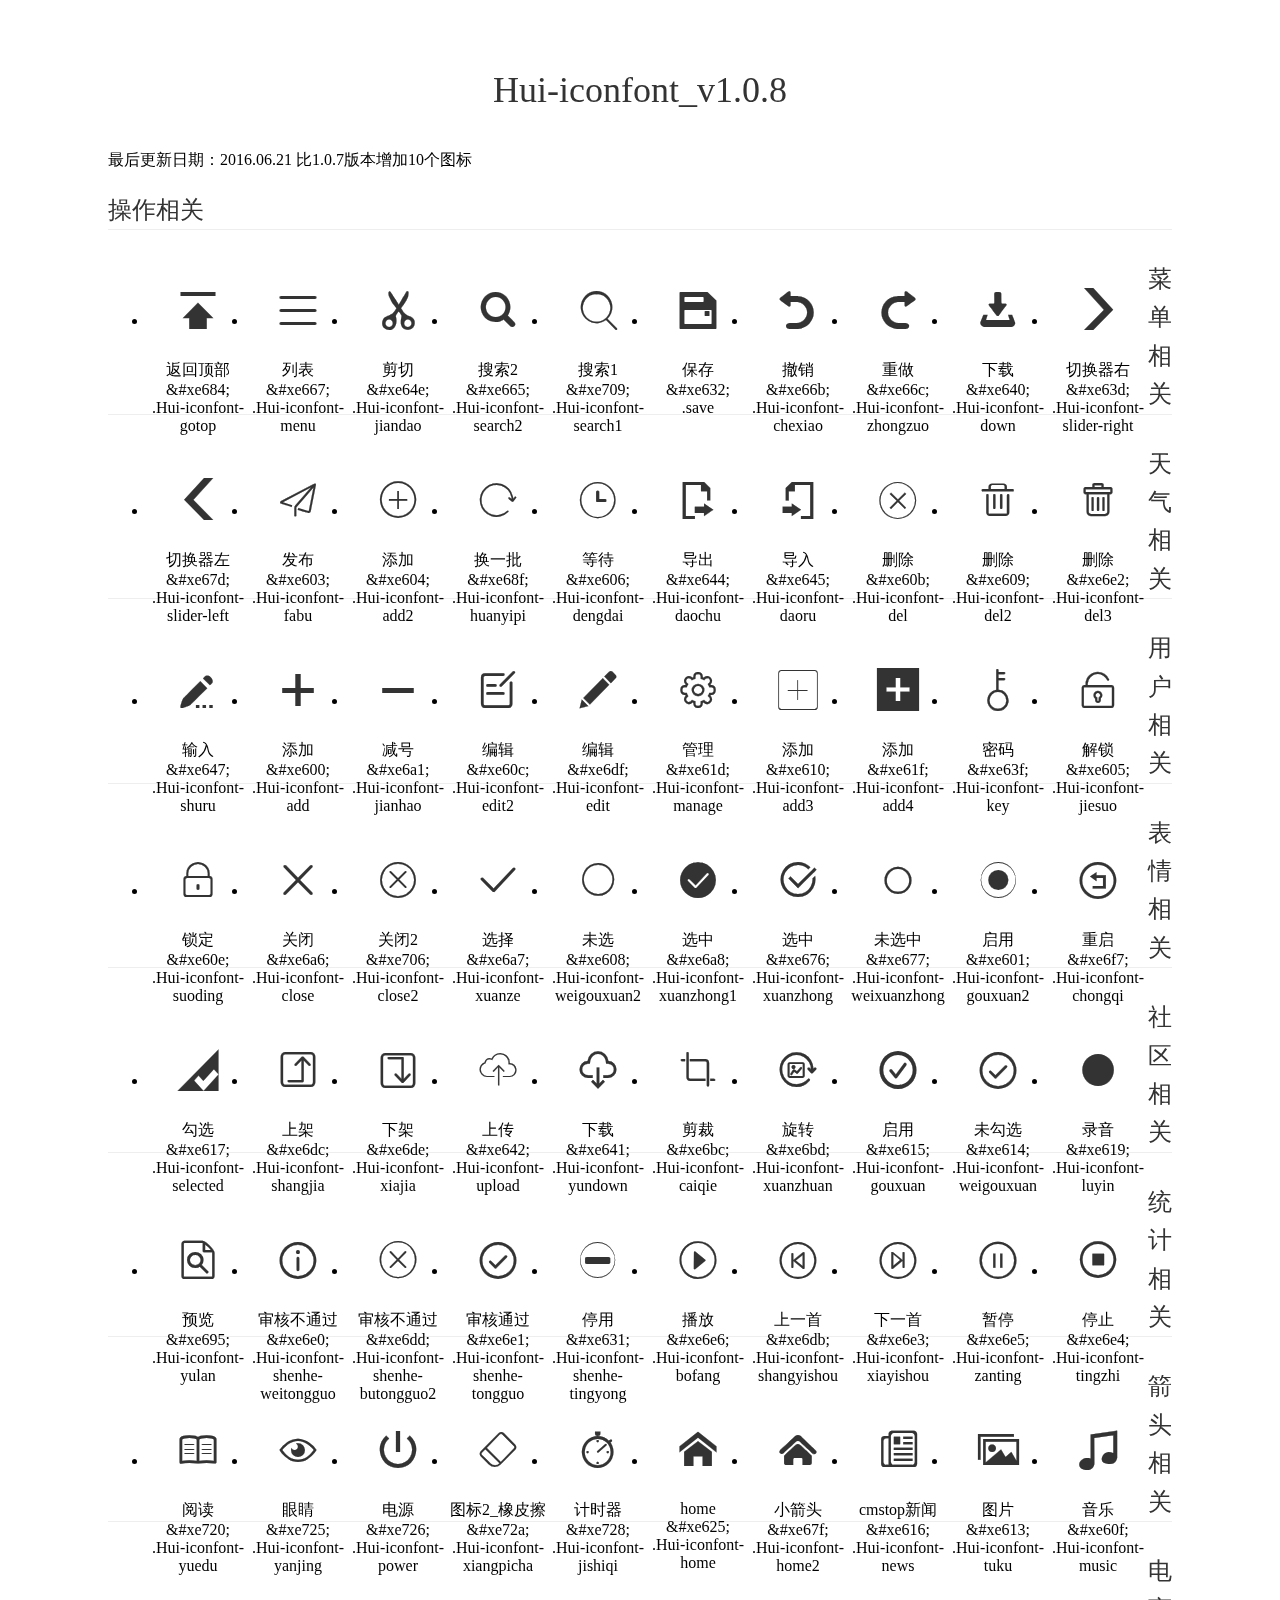
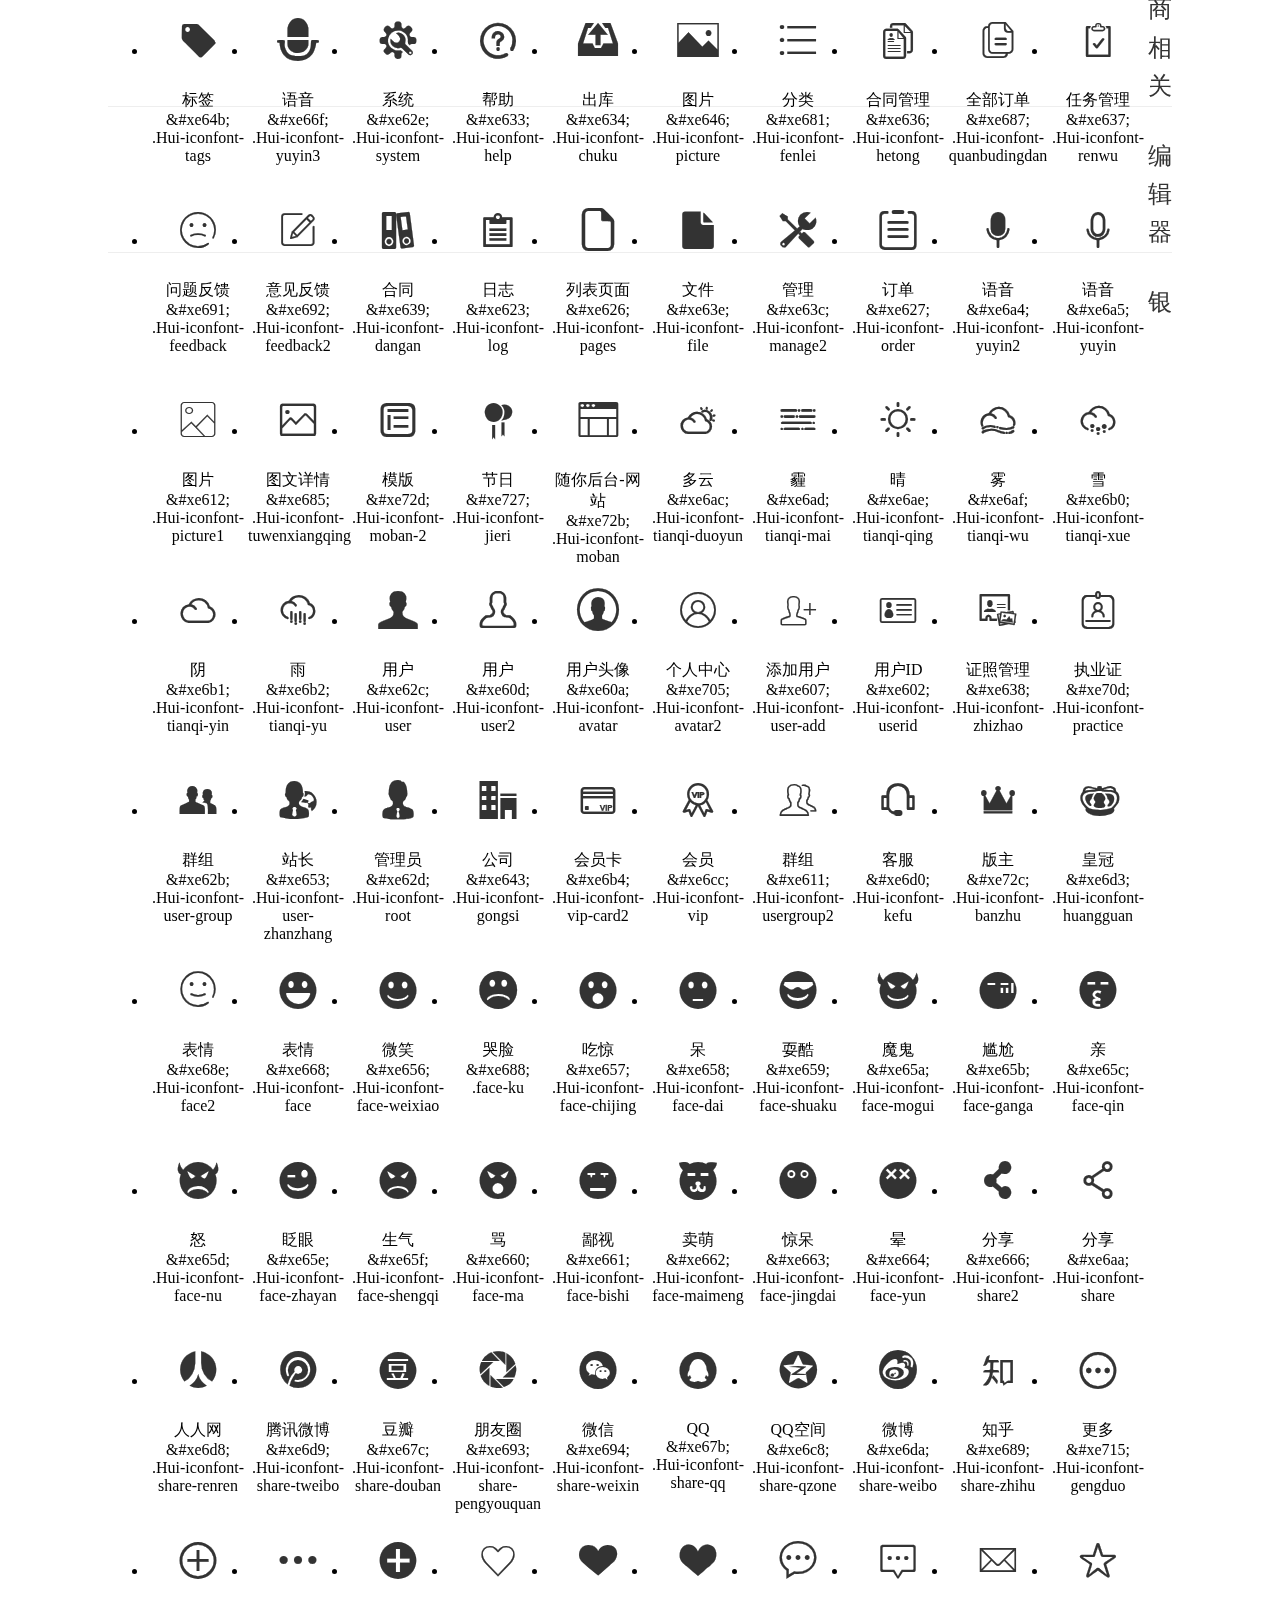
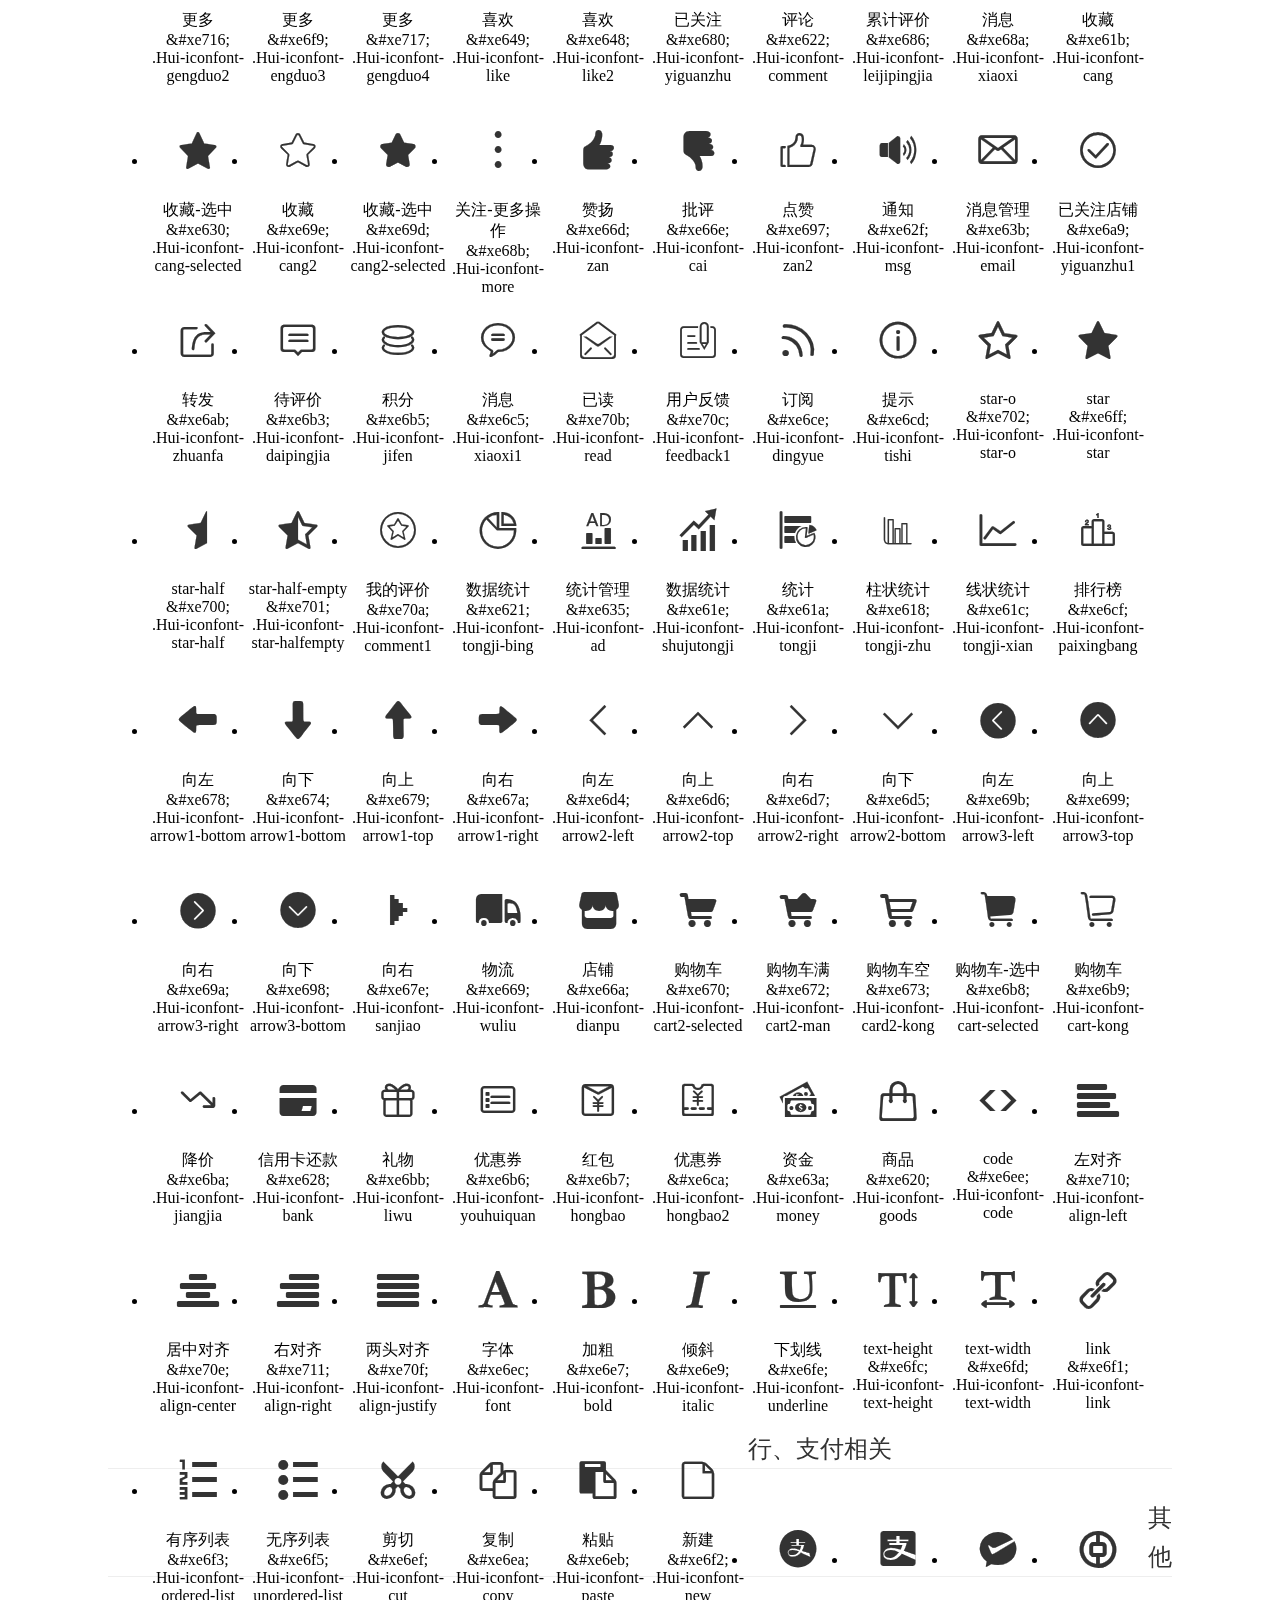
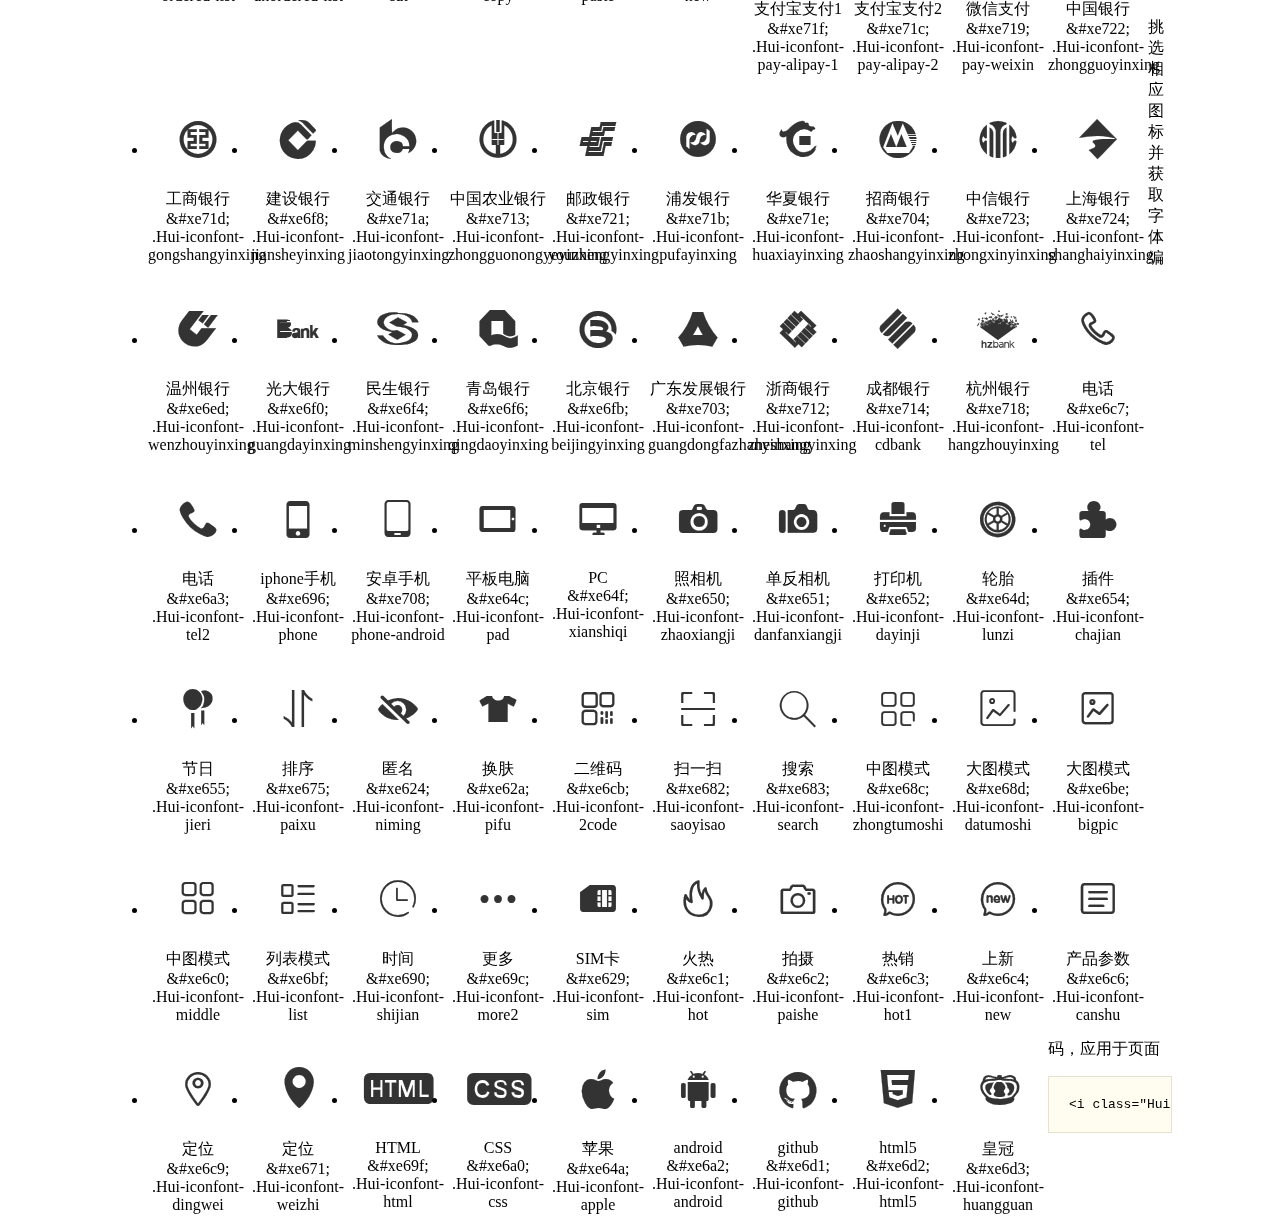
<file: static/lib/Hui-iconfont/1.0.8/demo.html>
<!DOCTYPE html>
<html>
<head>
<meta charset="utf-8"/>
<title>Hui-iconfont_v1.0.8</title>
<link href="http://static.h-ui.net/h-ui/css/H-ui.min.css" rel="stylesheet" type="text/css" />
<link rel="stylesheet" href="iconfont.css">
<style type="text/css">
.main {padding: 30px 100px;}
.main h1{font-size:36px; line-height:1.6; color:#333; text-align:center;margin-bottom:30px; font-weight:normal}
.main h2{ font-size:24px;line-height:1.6;color:#333;margin-bottom:30px; border-bottom: 1px solid #eee; font-weight:normal}

.helps { margin-top: 40px}
.helps pre{padding: 20px;margin: 10px 0;border: solid 1px #e7e1cd;background-color: #fffdef;overflow: auto}
.icon_lists li{float: left;width: 100px;height: 190px;text-align: center}
.icon_lists .Hui-iconfont{font-size: 42px;line-height: 100px;margin: 10px 0;color: #333;-webkit-transition: font-size 0.25s ease-out 0s;-moz-transition: font-size 0.25s ease-out 0s;transition: font-size 0.25s ease-out 0s}
.icon_lists .Hui-iconfont:hover { font-size: 100px}
</style>
</head>
<body>
<div class="main">
	<h1>Hui-iconfont_v1.0.8</h1>
	<p class="text-c c-999">最后更新日期：2016.06.21  比1.0.7版本增加10个图标</p>
	
	<h2>操作相关</h2>
	<ul class="icon_lists cl">
		<li> <i class="icon Hui-iconfont">&#xe684;</i>
			<div class="name">返回顶部</div>
			<div class="code">&amp;#xe684;</div>
			<div class="fontclass">.Hui-iconfont-gotop</div>
		</li>
		<li><i class="icon Hui-iconfont">&#xe667;</i>
            <div class="name">列表</div>
            <div class="code">&amp;#xe667;</div>
            <div class="fontclass">.Hui-iconfont-menu</div>
        </li>
		<li> <i class="icon Hui-iconfont">&#xe64e;</i>
			<div class="name">剪切</div>
			<div class="code">&amp;#xe64e;</div>
			<div class="fontclass">.Hui-iconfont-jiandao</div>
		</li>
		<li> <i class="icon Hui-iconfont">&#xe665;</i>
			<div class="name">搜索2</div>
			<div class="code">&amp;#xe665;</div>
			<div class="fontclass">.Hui-iconfont-search2</div>
		</li>
		<li>
        	<i class="icon Hui-iconfont">&#xe709;</i>
            <div class="name">搜索1</div>
            <div class="code">&amp;#xe709;</div>
            <div class="fontclass">.Hui-iconfont-search1</div>
        </li>
		<li> <i class="icon Hui-iconfont">&#xe632;</i>
			<div class="name">保存</div>
			<div class="code">&amp;#xe632;</div>
			<div class="fontclass">.save</div>
		</li>
		<li> <i class="icon Hui-iconfont">&#xe66b;</i>
			<div class="name">撤销</div>
			<div class="code">&amp;#xe66b;</div>
			<div class="fontclass">.Hui-iconfont-chexiao</div>
		</li>
		<li> <i class="icon Hui-iconfont">&#xe66c;</i>
			<div class="name">重做</div>
			<div class="code">&amp;#xe66c;</div>
			<div class="fontclass">.Hui-iconfont-zhongzuo</div>
		</li>
		<li> <i class="icon Hui-iconfont">&#xe640;</i>
			<div class="name">下载</div>
			<div class="code">&amp;#xe640;</div>
			<div class="fontclass">.Hui-iconfont-down</div>
		</li>
		<li> <i class="icon Hui-iconfont">&#xe63d;</i>
			<div class="name">切换器右</div>
			<div class="code">&amp;#xe63d;</div>
			<div class="fontclass">.Hui-iconfont-slider-right</div>
		</li>
		<li> <i class="icon Hui-iconfont">&#xe67d;</i>
			<div class="name">切换器左</div>
			<div class="code">&amp;#xe67d;</div>
			<div class="fontclass">.Hui-iconfont-slider-left</div>
		</li>
		<li> <i class="icon Hui-iconfont">&#xe603;</i>
			<div class="name">发布</div>
			<div class="code">&amp;#xe603;</div>
			<div class="fontclass">.Hui-iconfont-fabu</div>
		</li>
		<li> <i class="icon Hui-iconfont">&#xe604;</i>
			<div class="name">添加</div>
			<div class="code">&amp;#xe604;</div>
			<div class="fontclass">.Hui-iconfont-add2</div>
		</li>
		<li> <i class="icon Hui-iconfont">&#xe68f;</i>
			<div class="name">换一批</div>
			<div class="code">&amp;#xe68f;</div>
			<div class="fontclass">.Hui-iconfont-huanyipi</div>
		</li>
		<li> <i class="icon Hui-iconfont">&#xe606;</i>
			<div class="name">等待</div>
			<div class="code">&amp;#xe606;</div>
			<div class="fontclass">.Hui-iconfont-dengdai</div>
		</li>
		<li> <i class="icon Hui-iconfont">&#xe644;</i>
			<div class="name">导出</div>
			<div class="code">&amp;#xe644;</div>
			<div class="fontclass">.Hui-iconfont-daochu</div>
		</li>
		<li> <i class="icon Hui-iconfont">&#xe645;</i>
			<div class="name">导入</div>
			<div class="code">&amp;#xe645;</div>
			<div class="fontclass">.Hui-iconfont-daoru</div>
		</li>
		<li> <i class="icon Hui-iconfont">&#xe60b;</i>
			<div class="name">删除</div>
			<div class="code">&amp;#xe60b;</div>
			<div class="fontclass">.Hui-iconfont-del</div>
		</li>
		<li> <i class="icon Hui-iconfont">&#xe609;</i>
			<div class="name">删除</div>
			<div class="code">&amp;#xe609;</div>
			<div class="fontclass">.Hui-iconfont-del2</div>
		</li>
		<li> <i class="icon Hui-iconfont">&#xe6e2;</i>
			<div class="name">删除</div>
			<div class="code">&amp;#xe6e2;</div>
			<div class="fontclass">.Hui-iconfont-del3</div>
		</li>
		<li> <i class="icon Hui-iconfont">&#xe647;</i>
			<div class="name">输入</div>
			<div class="code">&amp;#xe647;</div>
			<div class="fontclass">.Hui-iconfont-shuru</div>
		</li>
		<li> <i class="icon Hui-iconfont">&#xe600;</i>
			<div class="name">添加</div>
			<div class="code">&amp;#xe600;</div>
			<div class="fontclass">.Hui-iconfont-add</div>
		</li>
		<li> <i class="icon Hui-iconfont">&#xe6a1;</i>
			<div class="name">减号</div>
			<div class="code">&amp;#xe6a1;</div>
			<div class="fontclass">.Hui-iconfont-jianhao</div>
		</li>
		<li> <i class="icon Hui-iconfont">&#xe60c;</i>
			<div class="name">编辑</div>
			<div class="code">&amp;#xe60c;</div>
			<div class="fontclass">.Hui-iconfont-edit2</div>
		</li>
		<li> <i class="icon Hui-iconfont">&#xe6df;</i>
			<div class="name">编辑</div>
			<div class="code">&amp;#xe6df;</div>
			<div class="fontclass">.Hui-iconfont-edit</div>
		</li>
		<li> <i class="icon Hui-iconfont">&#xe61d;</i>
			<div class="name">管理</div>
			<div class="code">&amp;#xe61d;</div>
			<div class="fontclass">.Hui-iconfont-manage</div>
		</li>
		<li> <i class="icon Hui-iconfont">&#xe610;</i>
			<div class="name">添加</div>
			<div class="code">&amp;#xe610;</div>
			<div class="fontclass">.Hui-iconfont-add3</div>
		</li>
		<li> <i class="icon Hui-iconfont">&#xe61f;</i>
			<div class="name">添加</div>
			<div class="code">&amp;#xe61f;</div>
			<div class="fontclass">.Hui-iconfont-add4</div>
		</li>
		<li> <i class="icon Hui-iconfont">&#xe63f;</i>
			<div class="name">密码</div>
			<div class="code">&amp;#xe63f;</div>
			<div class="fontclass">.Hui-iconfont-key</div>
		</li>
		<li> <i class="icon Hui-iconfont">&#xe605;</i>
			<div class="name">解锁</div>
			<div class="code">&amp;#xe605;</div>
			<div class="fontclass">.Hui-iconfont-jiesuo</div>
		</li>
		<li> <i class="icon Hui-iconfont">&#xe60e;</i>
			<div class="name">锁定</div>
			<div class="code">&amp;#xe60e;</div>
			<div class="fontclass">.Hui-iconfont-suoding</div>
		</li>
		<li> <i class="icon Hui-iconfont">&#xe6a6;</i>
			<div class="name">关闭</div>
			<div class="code">&amp;#xe6a6;</div>
			<div class="fontclass">.Hui-iconfont-close</div>
		</li>
		<li>
        	<i class="icon Hui-iconfont">&#xe706;</i>
            <div class="name">关闭2</div>
            <div class="code">&amp;#xe706;</div>
            <div class="fontclass">.Hui-iconfont-close2</div>
        </li>
		<li> <i class="icon Hui-iconfont">&#xe6a7;</i>
			<div class="name">选择</div>
			<div class="code">&amp;#xe6a7;</div>
			<div class="fontclass">.Hui-iconfont-xuanze</div>
		</li>
		<li> <i class="icon Hui-iconfont">&#xe608;</i>
			<div class="name">未选</div>
			<div class="code">&amp;#xe608;</div>
			<div class="fontclass">.Hui-iconfont-weigouxuan2</div>
		</li>
		<li> <i class="icon Hui-iconfont">&#xe6a8;</i>
			<div class="name">选中</div>
			<div class="code">&amp;#xe6a8;</div>
			<div class="fontclass">.Hui-iconfont-xuanzhong1</div>
		</li>
		<li> <i class="icon Hui-iconfont">&#xe676;</i>
			<div class="name">选中</div>
			<div class="code">&amp;#xe676;</div>
			<div class="fontclass">.Hui-iconfont-xuanzhong</div>
		</li>
		<li> <i class="icon Hui-iconfont">&#xe677;</i>
			<div class="name">未选中</div>
			<div class="code">&amp;#xe677;</div>
			<div class="fontclass">.Hui-iconfont-weixuanzhong</div>
		</li>
		<li> <i class="icon Hui-iconfont">&#xe601;</i>
			<div class="name">启用</div>
			<div class="code">&amp;#xe601;</div>
			<div class="fontclass">.Hui-iconfont-gouxuan2</div>
		</li>
		<li> <i class="icon Hui-iconfont">&#xe6f7;</i>
			<div class="name">重启</div>
			<div class="code">&amp;#xe6f7;</div>
			<div class="fontclass">.Hui-iconfont-chongqi</div>
		</li>
		<li> <i class="icon Hui-iconfont">&#xe617;</i>
			<div class="name">勾选</div>
			<div class="code">&amp;#xe617;</div>
			<div class="fontclass">.Hui-iconfont-selected</div>
		</li>
		<li> <i class="icon Hui-iconfont">&#xe6dc;</i>
			<div class="name">上架</div>
			<div class="code">&amp;#xe6dc;</div>
			<div class="fontclass">.Hui-iconfont-shangjia</div>
		</li>
		<li> <i class="icon Hui-iconfont">&#xe6de;</i>
			<div class="name">下架</div>
			<div class="code">&amp;#xe6de;</div>
			<div class="fontclass">.Hui-iconfont-xiajia</div>
		</li>
		<li> <i class="icon Hui-iconfont">&#xe642;</i>
			<div class="name">上传</div>
			<div class="code">&amp;#xe642;</div>
			<div class="fontclass">.Hui-iconfont-upload</div>
		</li>
		<li> <i class="icon Hui-iconfont">&#xe641;</i>
			<div class="name">下载</div>
			<div class="code">&amp;#xe641;</div>
			<div class="fontclass">.Hui-iconfont-yundown</div>
		</li>
		<li> <i class="icon Hui-iconfont">&#xe6bc;</i>
			<div class="name">剪裁</div>
			<div class="code">&amp;#xe6bc;</div>
			<div class="fontclass">.Hui-iconfont-caiqie</div>
		</li>
		<li> <i class="icon Hui-iconfont">&#xe6bd;</i>
			<div class="name">旋转</div>
			<div class="code">&amp;#xe6bd;</div>
			<div class="fontclass">.Hui-iconfont-xuanzhuan</div>
		</li>
		<li> <i class="icon Hui-iconfont">&#xe615;</i>
			<div class="name">启用</div>
			<div class="code">&amp;#xe615;</div>
			<div class="fontclass">.Hui-iconfont-gouxuan</div>
		</li>
		<li> <i class="icon Hui-iconfont">&#xe6e1;</i>
			<div class="name">未勾选</div>
			<div class="code">&amp;#xe614;</div>
			<div class="fontclass">.Hui-iconfont-weigouxuan</div>
		</li>
		<li> <i class="icon Hui-iconfont">&#xe619;</i>
			<div class="name">录音</div>
			<div class="code">&amp;#xe619;</div>
			<div class="fontclass">.Hui-iconfont-luyin</div>
		</li>
		
		<li> <i class="icon Hui-iconfont">&#xe695;</i>
			<div class="name">预览</div>
			<div class="code">&amp;#xe695;</div>
			<div class="fontclass">.Hui-iconfont-yulan</div>
		</li>
		<li> <i class="icon Hui-iconfont">&#xe6e0;</i>
			<div class="name">审核不通过</div>
			<div class="code">&amp;#xe6e0;</div>
			<div class="fontclass">.Hui-iconfont-shenhe-weitongguo</div>
		</li>
		<li> <i class="icon Hui-iconfont">&#xe6dd;</i>
			<div class="name">审核不通过</div>
			<div class="code">&amp;#xe6dd;</div>
			<div class="fontclass">.Hui-iconfont-shenhe-butongguo2</div>
		</li>
		<li> <i class="icon Hui-iconfont">&#xe6e1;</i>
			<div class="name">审核通过</div>
			<div class="code">&amp;#xe6e1;</div>
			<div class="fontclass">.Hui-iconfont-shenhe-tongguo</div>
		</li>
		<li>
			<i class="icon Hui-iconfont">&#xe631;</i>
			<div class="name">停用</div>
			<div class="code">&amp;#xe631;</div>
			<div class="fontclass">.Hui-iconfont-shenhe-tingyong</div>
		</li>
		<li>
            <i class="icon Hui-iconfont">&#xe6e6;</i>
            <div class="name">播放</div>
            <div class="code">&amp;#xe6e6;</div>
            <div class="fontclass">.Hui-iconfont-bofang</div>
        </li>
        <li>
        	<i class="icon Hui-iconfont">&#xe6db;</i>
            <div class="name">上一首</div>
            <div class="code">&amp;#xe6db;</div>
            <div class="fontclass">.Hui-iconfont-shangyishou</div>
        </li>
        <li>
        	<i class="icon Hui-iconfont">&#xe6e3;</i>
            <div class="name">下一首</div>
            <div class="code">&amp;#xe6e3;</div>
            <div class="fontclass">.Hui-iconfont-xiayishou</div>
        </li>
        <li>
        	<i class="icon Hui-iconfont">&#xe6e5;</i>
            <div class="name">暂停</div>
            <div class="code">&amp;#xe6e5;</div>
            <div class="fontclass">.Hui-iconfont-zanting</div>
        </li>
        <li>
        	<i class="icon Hui-iconfont">&#xe6e4;</i>
            <div class="name">停止</div>
            <div class="code">&amp;#xe6e4;</div>
            <div class="fontclass">.Hui-iconfont-tingzhi</div>
        </li>
		<li>
			<i class="icon Hui-iconfont">&#xe720;</i>
			<div class="name">阅读</div>
			<div class="code">&amp;#xe720;</div>
			<div class="fontclass">.Hui-iconfont-yuedu</div>
		</li>
		<li>
			<i class="icon Hui-iconfont">&#xe725;</i>
			<div class="name">眼睛</div>
			<div class="code">&amp;#xe725;</div>
			<div class="fontclass">.Hui-iconfont-yanjing</div>
		</li>
		<li>
			<i class="icon Hui-iconfont">&#xe726;</i>
			<div class="name">电源</div>
			<div class="code">&amp;#xe726;</div>
			<div class="fontclass">.Hui-iconfont-power</div>
		</li>
		<li>
			<i class="icon Hui-iconfont">&#xe72a;</i>
			<div class="name">图标2_橡皮擦</div>
			<div class="code">&amp;#xe72a;</div>
			<div class="fontclass">.Hui-iconfont-xiangpicha</div>
		</li>
		<li>
			<i class="icon Hui-iconfont">&#xe728;</i>
			<div class="name">计时器</div>
			<div class="code">&amp;#xe728;</div>
			<div class="fontclass">.Hui-iconfont-jishiqi</div>
		</li>
		
	</ul>
	<h2>菜单相关</h2>
	<ul class="icon_lists cl">
		<li> <i class="icon Hui-iconfont">&#xe625;</i>
			<div class="name">home</div>
			<div class="code">&amp;#xe625;</div>
			<div class="fontclass">.Hui-iconfont-home</div>
		</li>
		<li> <i class="icon Hui-iconfont">&#xe67f;</i>
			<div class="name">小箭头</div>
			<div class="code">&amp;#xe67f;</div>
			<div class="fontclass">.Hui-iconfont-home2</div>
		</li>
		<li> <i class="icon Hui-iconfont">&#xe616;</i>
			<div class="name">cmstop新闻</div>
			<div class="code">&amp;#xe616;</div>
			<div class="fontclass">.Hui-iconfont-news</div>
		</li>
		<li> <i class="icon Hui-iconfont">&#xe613;</i>
			<div class="name">图片</div>
			<div class="code">&amp;#xe613;</div>
			<div class="fontclass">.Hui-iconfont-tuku</div>
		</li>
		<li> <i class="icon Hui-iconfont">&#xe60f;</i>
			<div class="name">音乐</div>
			<div class="code">&amp;#xe60f;</div>
			<div class="fontclass">.Hui-iconfont-music</div>
		</li>
		<li> <i class="icon Hui-iconfont">&#xe64b;</i>
			<div class="name">标签</div>
			<div class="code">&amp;#xe64b;</div>
			<div class="fontclass">.Hui-iconfont-tags</div>
		</li>
		<li> <i class="icon Hui-iconfont">&#xe66f;</i>
			<div class="name">语音</div>
			<div class="code">&amp;#xe66f;</div>
			<div class="fontclass">.Hui-iconfont-yuyin3</div>
		</li>
		<li> <i class="icon Hui-iconfont">&#xe62e;</i>
			<div class="name">系统</div>
			<div class="code">&amp;#xe62e;</div>
			<div class="fontclass">.Hui-iconfont-system</div>
		</li>
		<li> <i class="icon Hui-iconfont">&#xe633;</i>
			<div class="name">帮助</div>
			<div class="code">&amp;#xe633;</div>
			<div class="fontclass">.Hui-iconfont-help</div>
		</li>
		<li> <i class="icon Hui-iconfont">&#xe634;</i>
			<div class="name">出库</div>
			<div class="code">&amp;#xe634;</div>
			<div class="fontclass">.Hui-iconfont-chuku</div>
		</li>
		<li> <i class="icon Hui-iconfont">&#xe646;</i>
			<div class="name">图片</div>
			<div class="code">&amp;#xe646;</div>
			<div class="fontclass">.Hui-iconfont-picture</div>
		</li>
		<li> <i class="icon Hui-iconfont">&#xe681;</i>
			<div class="name">分类</div>
			<div class="code">&amp;#xe681;</div>
			<div class="fontclass">.Hui-iconfont-fenlei</div>
		</li>
		<li> <i class="icon Hui-iconfont">&#xe636;</i>
			<div class="name">合同管理</div>
			<div class="code">&amp;#xe636;</div>
			<div class="fontclass">.Hui-iconfont-hetong</div>
		</li>
		<li> <i class="icon Hui-iconfont">&#xe687;</i>
			<div class="name">全部订单</div>
			<div class="code">&amp;#xe687;</div>
			<div class="fontclass">.Hui-iconfont-quanbudingdan</div>
		</li>
		<li> <i class="icon Hui-iconfont">&#xe637;</i>
			<div class="name">任务管理</div>
			<div class="code">&amp;#xe637;</div>
			<div class="fontclass">.Hui-iconfont-renwu</div>
		</li>
		<li> <i class="icon Hui-iconfont">&#xe691;</i>
			<div class="name">问题反馈</div>
			<div class="code">&amp;#xe691;</div>
			<div class="fontclass">.Hui-iconfont-feedback</div>
		</li>
		<li> <i class="icon Hui-iconfont">&#xe692;</i>
			<div class="name">意见反馈</div>
			<div class="code">&amp;#xe692;</div>
			<div class="fontclass">.Hui-iconfont-feedback2</div>
		</li>
		<li> <i class="icon Hui-iconfont">&#xe639;</i>
			<div class="name">合同</div>
			<div class="code">&amp;#xe639;</div>
			<div class="fontclass">.Hui-iconfont-dangan</div>
		</li>
		<li> <i class="icon Hui-iconfont">&#xe623;</i>
			<div class="name">日志</div>
			<div class="code">&amp;#xe623;</div>
			<div class="fontclass">.Hui-iconfont-log</div>
		</li>
		<li> <i class="icon Hui-iconfont">&#xe626;</i>
			<div class="name">列表页面</div>
			<div class="code">&amp;#xe626;</div>
			<div class="fontclass">.Hui-iconfont-pages</div>
		</li>
		<li> <i class="icon Hui-iconfont">&#xe63e;</i>
			<div class="name">文件</div>
			<div class="code">&amp;#xe63e;</div>
			<div class="fontclass">.Hui-iconfont-file</div>
		</li>
		<li> <i class="icon Hui-iconfont">&#xe63c;</i>
			<div class="name">管理</div>
			<div class="code">&amp;#xe63c;</div>
			<div class="fontclass">.Hui-iconfont-manage2</div>
		</li>
		<li> <i class="icon Hui-iconfont">&#xe627;</i>
			<div class="name">订单</div>
			<div class="code">&amp;#xe627;</div>
			<div class="fontclass">.Hui-iconfont-order</div>
		</li>
		<li> <i class="icon Hui-iconfont">&#xe6a4;</i>
			<div class="name">语音</div>
			<div class="code">&amp;#xe6a4;</div>
			<div class="fontclass">.Hui-iconfont-yuyin2</div>
		</li>
		<li> <i class="icon Hui-iconfont">&#xe6a5;</i>
			<div class="name">语音</div>
			<div class="code">&amp;#xe6a5;</div>
			<div class="fontclass">.Hui-iconfont-yuyin</div>
		</li>
		<li> <i class="icon Hui-iconfont">&#xe612;</i>
			<div class="name">图片</div>
			<div class="code">&amp;#xe612;</div>
			<div class="fontclass">.Hui-iconfont-picture1</div>
		</li>
		<li> <i class="icon Hui-iconfont">&#xe685;</i>
			<div class="name">图文详情</div>
			<div class="code">&amp;#xe685;</div>
			<div class="fontclass">.Hui-iconfont-tuwenxiangqing</div>
		</li>
		<li>
			<i class="icon Hui-iconfont">&#xe72d;</i>
			<div class="name">模版</div>
			<div class="code">&amp;#xe72d;</div>
			<div class="fontclass">.Hui-iconfont-moban-2</div>
		</li>
		<li>
			<i class="icon Hui-iconfont">&#xe727;</i>
			<div class="name">节日</div>
			<div class="code">&amp;#xe727;</div>
			<div class="fontclass">.Hui-iconfont-jieri</div>
		</li>
		<li>
			<i class="icon Hui-iconfont">&#xe72b;</i>
			<div class="name">随你后台-网站</div>
			<div class="code">&amp;#xe72b;</div>
			<div class="fontclass">.Hui-iconfont-moban</div>
		</li>
	</ul>
	<h2>天气相关</h2>
	<ul class="icon_lists cl">
		<li> <i class="icon Hui-iconfont">&#xe6ac;</i>
			<div class="name">多云</div>
			<div class="code">&amp;#xe6ac;</div>
			<div class="fontclass">.Hui-iconfont-tianqi-duoyun</div>
		</li>
		<li> <i class="icon Hui-iconfont">&#xe6ad;</i>
			<div class="name">霾</div>
			<div class="code">&amp;#xe6ad;</div>
			<div class="fontclass">.Hui-iconfont-tianqi-mai</div>
		</li>
		<li> <i class="icon Hui-iconfont">&#xe6ae;</i>
			<div class="name">晴</div>
			<div class="code">&amp;#xe6ae;</div>
			<div class="fontclass">.Hui-iconfont-tianqi-qing</div>
		</li>
		<li> <i class="icon Hui-iconfont">&#xe6af;</i>
			<div class="name">雾</div>
			<div class="code">&amp;#xe6af;</div>
			<div class="fontclass">.Hui-iconfont-tianqi-wu</div>
		</li>
		<li> <i class="icon Hui-iconfont">&#xe6b0;</i>
			<div class="name">雪</div>
			<div class="code">&amp;#xe6b0;</div>
			<div class="fontclass">.Hui-iconfont-tianqi-xue</div>
		</li>
		<li> <i class="icon Hui-iconfont">&#xe6b1;</i>
			<div class="name">阴</div>
			<div class="code">&amp;#xe6b1;</div>
			<div class="fontclass">.Hui-iconfont-tianqi-yin</div>
		</li>
		<li> <i class="icon Hui-iconfont">&#xe6b2;</i>
			<div class="name">雨</div>
			<div class="code">&amp;#xe6b2;</div>
			<div class="fontclass">.Hui-iconfont-tianqi-yu</div>
		</li>
	</ul>
	<h2>用户相关</h2>
	<ul class="icon_lists cl">
		<li> <i class="icon Hui-iconfont">&#xe62c;</i>
			<div class="name">用户</div>
			<div class="code">&amp;#xe62c;</div>
			<div class="fontclass">.Hui-iconfont-user</div>
		</li>
		<li> <i class="icon Hui-iconfont">&#xe60d;</i>
			<div class="name">用户</div>
			<div class="code">&amp;#xe60d;</div>
			<div class="fontclass">.Hui-iconfont-user2</div>
		</li>
		<li> <i class="icon Hui-iconfont">&#xe60a;</i>
			<div class="name">用户头像</div>
			<div class="code">&amp;#xe60a;</div>
			<div class="fontclass">.Hui-iconfont-avatar</div>
		</li>
		<li>
        	<i class="icon Hui-iconfont">&#xe705;</i>
            <div class="name">个人中心</div>
            <div class="code">&amp;#xe705;</div>
            <div class="fontclass">.Hui-iconfont-avatar2</div>
        </li>
		<li> <i class="icon Hui-iconfont">&#xe607;</i>
			<div class="name">添加用户</div>
			<div class="code">&amp;#xe607;</div>
			<div class="fontclass">.Hui-iconfont-user-add</div>
		</li>
		<li> <i class="icon Hui-iconfont">&#xe602;</i>
			<div class="name">用户ID</div>
			<div class="code">&amp;#xe602;</div>
			<div class="fontclass">.Hui-iconfont-userid</div>
		</li>
		<li> <i class="icon Hui-iconfont">&#xe638;</i>
			<div class="name">证照管理</div>
			<div class="code">&amp;#xe638;</div>
			<div class="fontclass">.Hui-iconfont-zhizhao</div>
		</li>
		<li>
        	<i class="icon Hui-iconfont">&#xe70d;</i>
            <div class="name">执业证</div>
            <div class="code">&amp;#xe70d;</div>
            <div class="fontclass">.Hui-iconfont-practice</div>
        </li>
		<li> <i class="icon Hui-iconfont">&#xe62b;</i>
			<div class="name">群组</div>
			<div class="code">&amp;#xe62b;</div>
			<div class="fontclass">.Hui-iconfont-user-group</div>
		</li>
		<li> <i class="icon Hui-iconfont">&#xe653;</i>
			<div class="name">站长</div>
			<div class="code">&amp;#xe653;</div>
			<div class="fontclass">.Hui-iconfont-user-zhanzhang</div>
		</li>
		<li> <i class="icon Hui-iconfont">&#xe62d;</i>
			<div class="name">管理员</div>
			<div class="code">&amp;#xe62d;</div>
			<div class="fontclass">.Hui-iconfont-root</div>
		</li>
		<li> <i class="icon Hui-iconfont">&#xe643;</i>
			<div class="name">公司</div>
			<div class="code">&amp;#xe643;</div>
			<div class="fontclass">.Hui-iconfont-gongsi</div>
		</li>
		<li> <i class="icon Hui-iconfont">&#xe6b4;</i>
			<div class="name">会员卡</div>
			<div class="code">&amp;#xe6b4;</div>
			<div class="fontclass">.Hui-iconfont-vip-card2</div>
		</li>
		<li> <i class="icon Hui-iconfont">&#xe6cc;</i>
			<div class="name">会员</div>
			<div class="code">&amp;#xe6cc;</div>
			<div class="fontclass">.Hui-iconfont-vip</div>
		</li>
		<li> <i class="icon Hui-iconfont">&#xe611;</i>
			<div class="name">群组</div>
			<div class="code">&amp;#xe611;</div>
			<div class="fontclass">.Hui-iconfont-usergroup2</div>
		</li>
		<li> <i class="icon Hui-iconfont">&#xe6d0;</i>
			<div class="name">客服</div>
			<div class="code">&amp;#xe6d0;</div>
			<div class="fontclass">.Hui-iconfont-kefu</div>
		</li>
		<li>
			<i class="icon Hui-iconfont">&#xe72c;</i>
			<div class="name">版主</div>
			<div class="code">&amp;#xe72c;</div>
			<div class="fontclass">.Hui-iconfont-banzhu</div>
		</li>
		<li>
			<i class="icon Hui-iconfont">&#xe6d3;</i>
			<div class="name">皇冠</div>
			<div class="code">&amp;#xe6d3;</div>
			<div class="fontclass">.Hui-iconfont-huangguan</div>
		</li>
	</ul>
	<h2>表情相关</h2>
	<ul class="icon_lists cl">
		<li> <i class="icon Hui-iconfont">&#xe68e;</i>
			<div class="name">表情</div>
			<div class="code">&amp;#xe68e;</div>
			<div class="fontclass">.Hui-iconfont-face2</div>
		</li>
		<li> <i class="icon Hui-iconfont">&#xe668;</i>
			<div class="name">表情</div>
			<div class="code">&amp;#xe668;</div>
			<div class="fontclass">.Hui-iconfont-face</div>
		</li>
		<li> <i class="icon Hui-iconfont">&#xe656;</i>
			<div class="name">微笑</div>
			<div class="code">&amp;#xe656;</div>
			<div class="fontclass">.Hui-iconfont-face-weixiao</div>
		</li>
		<li> <i class="icon Hui-iconfont">&#xe688;</i>
			<div class="name">哭脸</div>
			<div class="code">&amp;#xe688;</div>
			<div class="fontclass">.face-ku</div>
		</li>
		<li> <i class="icon Hui-iconfont">&#xe657;</i>
			<div class="name">吃惊</div>
			<div class="code">&amp;#xe657;</div>
			<div class="fontclass">.Hui-iconfont-face-chijing</div>
		</li>
		<li> <i class="icon Hui-iconfont">&#xe658;</i>
			<div class="name">呆</div>
			<div class="code">&amp;#xe658;</div>
			<div class="fontclass">.Hui-iconfont-face-dai</div>
		</li>
		<li> <i class="icon Hui-iconfont">&#xe659;</i>
			<div class="name">耍酷</div>
			<div class="code">&amp;#xe659;</div>
			<div class="fontclass">.Hui-iconfont-face-shuaku</div>
		</li>
		<li> <i class="icon Hui-iconfont">&#xe65a;</i>
			<div class="name">魔鬼</div>
			<div class="code">&amp;#xe65a;</div>
			<div class="fontclass">.Hui-iconfont-face-mogui</div>
		</li>
		<li> <i class="icon Hui-iconfont">&#xe65b;</i>
			<div class="name">尴尬</div>
			<div class="code">&amp;#xe65b;</div>
			<div class="fontclass">.Hui-iconfont-face-ganga</div>
		</li>
		<li> <i class="icon Hui-iconfont">&#xe65c;</i>
			<div class="name">亲</div>
			<div class="code">&amp;#xe65c;</div>
			<div class="fontclass">.Hui-iconfont-face-qin</div>
		</li>
		<li> <i class="icon Hui-iconfont">&#xe65d;</i>
			<div class="name">怒</div>
			<div class="code">&amp;#xe65d;</div>
			<div class="fontclass">.Hui-iconfont-face-nu</div>
		</li>
		<li> <i class="icon Hui-iconfont">&#xe65e;</i>
			<div class="name">眨眼</div>
			<div class="code">&amp;#xe65e;</div>
			<div class="fontclass">.Hui-iconfont-face-zhayan</div>
		</li>
		<li> <i class="icon Hui-iconfont">&#xe65f;</i>
			<div class="name">生气</div>
			<div class="code">&amp;#xe65f;</div>
			<div class="fontclass">.Hui-iconfont-face-shengqi</div>
		</li>
		<li> <i class="icon Hui-iconfont">&#xe660;</i>
			<div class="name">骂</div>
			<div class="code">&amp;#xe660;</div>
			<div class="fontclass">.Hui-iconfont-face-ma</div>
		</li>
		<li> <i class="icon Hui-iconfont">&#xe661;</i>
			<div class="name">鄙视</div>
			<div class="code">&amp;#xe661;</div>
			<div class="fontclass">.Hui-iconfont-face-bishi</div>
		</li>
		<li> <i class="icon Hui-iconfont">&#xe662;</i>
			<div class="name">卖萌</div>
			<div class="code">&amp;#xe662;</div>
			<div class="fontclass">.Hui-iconfont-face-maimeng</div>
		</li>
		<li> <i class="icon Hui-iconfont">&#xe663;</i>
			<div class="name">惊呆</div>
			<div class="code">&amp;#xe663;</div>
			<div class="fontclass">.Hui-iconfont-face-jingdai</div>
		</li>
		<li> <i class="icon Hui-iconfont">&#xe664;</i>
			<div class="name">晕</div>
			<div class="code">&amp;#xe664;</div>
			<div class="fontclass">.Hui-iconfont-face-yun</div>
		</li>
	</ul>
	<h2>社区相关</h2>
	<ul class="icon_lists cl">
		<li> <i class="icon Hui-iconfont">&#xe666;</i>
			<div class="name">分享</div>
			<div class="code">&amp;#xe666;</div>
			<div class="fontclass">.Hui-iconfont-share2</div>
		</li>
		<li> <i class="icon Hui-iconfont">&#xe6aa;</i>
			<div class="name">分享</div>
			<div class="code">&amp;#xe6aa;</div>
			<div class="fontclass">.Hui-iconfont-share</div>
		</li>
		<li> <i class="icon Hui-iconfont">&#xe6d8;</i>
			<div class="name">人人网</div>
			<div class="code">&amp;#xe6d8;</div>
			<div class="fontclass">.Hui-iconfont-share-renren</div>
		</li>
		<li> <i class="icon Hui-iconfont">&#xe6d9;</i>
			<div class="name">腾讯微博</div>
			<div class="code">&amp;#xe6d9;</div>
			<div class="fontclass">.Hui-iconfont-share-tweibo</div>
		</li>
		<li>
			<i class="icon Hui-iconfont">&#xe67c;</i>
			<div class="name">豆瓣</div>
			<div class="code">&amp;#xe67c;</div>
			<div class="fontclass">.Hui-iconfont-share-douban</div>
		</li>
		<li>
			<i class="icon Hui-iconfont">&#xe693;</i>
			<div class="name">朋友圈</div>
			<div class="code">&amp;#xe693;</div>
			<div class="fontclass">.Hui-iconfont-share-pengyouquan</div>
		</li>
		<li>
			<i class="icon Hui-iconfont">&#xe694;</i>
			<div class="name">微信</div>
			<div class="code">&amp;#xe694;</div>
			<div class="fontclass">.Hui-iconfont-share-weixin</div>
		</li>
		<li>
			<i class="icon Hui-iconfont">&#xe67b;</i>
			<div class="name">QQ</div>
			<div class="code">&amp;#xe67b;</div>
			<div class="fontclass">.Hui-iconfont-share-qq</div>
		</li>
		<li>
			<i class="icon Hui-iconfont">&#xe6c8;</i>
			<div class="name">QQ空间</div>
			<div class="code">&amp;#xe6c8;</div>
			<div class="fontclass">.Hui-iconfont-share-qzone</div>
		</li>
		<li>
			<i class="icon Hui-iconfont">&#xe6da;</i>
			<div class="name">微博</div>
			<div class="code">&amp;#xe6da;</div>
			<div class="fontclass">.Hui-iconfont-share-weibo</div>
		</li>
			<li> <i class="icon Hui-iconfont">&#xe689;</i>
			<div class="name">知乎</div>
			<div class="code">&amp;#xe689;</div>
			<div class="fontclass">.Hui-iconfont-share-zhihu</div>
		</li>
		<li>
			<i class="icon Hui-iconfont">&#xe715;</i>
			<div class="name">更多</div>
			<div class="code">&amp;#xe715;</div>
			<div class="fontclass">.Hui-iconfont-gengduo</div>
		</li>
		<li>
        	<i class="icon Hui-iconfont">&#xe716;</i>
            <div class="name">更多</div>
            <div class="code">&amp;#xe716;</div>
            <div class="fontclass">.Hui-iconfont-gengduo2</div>
        </li>
		<li>
        	<i class="icon Hui-iconfont">&#xe6f9;</i>
            <div class="name">更多</div>
            <div class="code">&amp;#xe6f9;</div>
            <div class="fontclass">.Hui-iconfont-engduo3</div>
        </li>
         <li>
        	<i class="icon Hui-iconfont">&#xe717;</i>
            <div class="name">更多</div>
            <div class="code">&amp;#xe717;</div>
            <div class="fontclass">.Hui-iconfont-gengduo4</div>
        </li>
		<li> <i class="icon Hui-iconfont">&#xe649;</i>
			<div class="name">喜欢</div>
			<div class="code">&amp;#xe649;</div>
			<div class="fontclass">.Hui-iconfont-like</div>
		</li>
		<li> <i class="icon Hui-iconfont">&#xe648;</i>
			<div class="name">喜欢</div>
			<div class="code">&amp;#xe648;</div>
			<div class="fontclass">.Hui-iconfont-like2</div>
		</li>
		<li> <i class="icon Hui-iconfont">&#xe680;</i>
			<div class="name">已关注</div>
			<div class="code">&amp;#xe680;</div>
			<div class="fontclass">.Hui-iconfont-yiguanzhu</div>
		</li>
		<li> <i class="icon Hui-iconfont">&#xe622;</i>
			<div class="name">评论</div>
			<div class="code">&amp;#xe622;</div>
			<div class="fontclass">.Hui-iconfont-comment</div>
		</li>
		<li> <i class="icon Hui-iconfont">&#xe686;</i>
			<div class="name">累计评价</div>
			<div class="code">&amp;#xe686;</div>
			<div class="fontclass">.Hui-iconfont-leijipingjia</div>
		</li>
		<li> <i class="icon Hui-iconfont">&#xe68a;</i>
			<div class="name">消息</div>
			<div class="code">&amp;#xe68a;</div>
			<div class="fontclass">.Hui-iconfont-xiaoxi</div>
		</li>
		<li> <i class="icon Hui-iconfont">&#xe61b;</i>
			<div class="name">收藏</div>
			<div class="code">&amp;#xe61b;</div>
			<div class="fontclass">.Hui-iconfont-cang</div>
		</li>
		<li> <i class="icon Hui-iconfont">&#xe630;</i>
			<div class="name">收藏-选中</div>
			<div class="code">&amp;#xe630;</div>
			<div class="fontclass">.Hui-iconfont-cang-selected</div>
		</li>
		<li> <i class="icon Hui-iconfont">&#xe69e;</i>
			<div class="name">收藏</div>
			<div class="code">&amp;#xe69e;</div>
			<div class="fontclass">.Hui-iconfont-cang2</div>
		</li>
		<li> <i class="icon Hui-iconfont">&#xe69d;</i>
			<div class="name">收藏-选中</div>
			<div class="code">&amp;#xe69d;</div>
			<div class="fontclass">.Hui-iconfont-cang2-selected</div>
		</li>
		<li> <i class="icon Hui-iconfont">&#xe68b;</i>
			<div class="name">关注-更多操作</div>
			<div class="code">&amp;#xe68b;</div>
			<div class="fontclass">.Hui-iconfont-more</div>
		</li>
		<li> <i class="icon Hui-iconfont">&#xe66d;</i>
			<div class="name">赞扬</div>
			<div class="code">&amp;#xe66d;</div>
			<div class="fontclass">.Hui-iconfont-zan</div>
		</li>
		<li> <i class="icon Hui-iconfont">&#xe66e;</i>
			<div class="name">批评</div>
			<div class="code">&amp;#xe66e;</div>
			<div class="fontclass">.Hui-iconfont-cai</div>
		</li>
		<li> <i class="icon Hui-iconfont">&#xe697;</i>
			<div class="name">点赞</div>
			<div class="code">&amp;#xe697;</div>
			<div class="fontclass">.Hui-iconfont-zan2</div>
		</li>
		<li> <i class="icon Hui-iconfont">&#xe62f;</i>
			<div class="name">通知</div>
			<div class="code">&amp;#xe62f;</div>
			<div class="fontclass">.Hui-iconfont-msg</div>
		</li>
		<li> <i class="icon Hui-iconfont">&#xe63b;</i>
			<div class="name">消息管理</div>
			<div class="code">&amp;#xe63b;</div>
			<div class="fontclass">.Hui-iconfont-email</div>
		</li>
		<li> <i class="icon Hui-iconfont">&#xe6a9;</i>
			<div class="name">已关注店铺</div>
			<div class="code">&amp;#xe6a9;</div>
			<div class="fontclass">.Hui-iconfont-yiguanzhu1</div>
		</li>
		<li> <i class="icon Hui-iconfont">&#xe6ab;</i>
			<div class="name">转发</div>
			<div class="code">&amp;#xe6ab;</div>
			<div class="fontclass">.Hui-iconfont-zhuanfa</div>
		</li>
		<li> <i class="icon Hui-iconfont">&#xe6b3;</i>
			<div class="name">待评价</div>
			<div class="code">&amp;#xe6b3;</div>
			<div class="fontclass">.Hui-iconfont-daipingjia</div>
		</li>
		<li> <i class="icon Hui-iconfont">&#xe6b5;</i>
			<div class="name">积分</div>
			<div class="code">&amp;#xe6b5;</div>
			<div class="fontclass">.Hui-iconfont-jifen</div>
		</li>
		<li> <i class="icon Hui-iconfont">&#xe6c5;</i>
			<div class="name">消息</div>
			<div class="code">&amp;#xe6c5;</div>
			<div class="fontclass">.Hui-iconfont-xiaoxi1</div>
		</li>
		<li>
        	<i class="icon Hui-iconfont">&#xe70b;</i>
            <div class="name">已读</div>
            <div class="code">&amp;#xe70b;</div>
            <div class="fontclass">.Hui-iconfont-read</div>
        </li>
    
        <li>
        	<i class="icon Hui-iconfont">&#xe70c;</i>
            <div class="name">用户反馈</div>
            <div class="code">&amp;#xe70c;</div>
            <div class="fontclass">.Hui-iconfont-feedback1</div>
        </li>
		<li> <i class="icon Hui-iconfont">&#xe6ce;</i>
			<div class="name">订阅</div>
			<div class="code">&amp;#xe6ce;</div>
			<div class="fontclass">.Hui-iconfont-dingyue</div>
		</li>
		<li> <i class="icon Hui-iconfont">&#xe6cd;</i>
			<div class="name">提示</div>
			<div class="code">&amp;#xe6cd;</div>
			<div class="fontclass">.Hui-iconfont-tishi</div>
		</li>
		<li>
			<i class="icon Hui-iconfont">&#xe702;</i>
            <div class="name">star-o</div>
            <div class="code">&amp;#xe702;</div>
            <div class="fontclass">.Hui-iconfont-star-o</div>
        </li>
		<li>
			<i class="icon Hui-iconfont">&#xe6ff;</i>
            <div class="name">star</div>
            <div class="code">&amp;#xe6ff;</div>
            <div class="fontclass">.Hui-iconfont-star</div>
        </li>
        <li>
			<i class="icon Hui-iconfont">&#xe700;</i>
            <div class="name">star-half</div>
            <div class="code">&amp;#xe700;</div>
            <div class="fontclass">.Hui-iconfont-star-half</div>
        </li>
        <li>
			<i class="icon Hui-iconfont">&#xe701;</i>
            <div class="name">star-half-empty</div>
            <div class="code">&amp;#xe701;</div>
            <div class="fontclass">.Hui-iconfont-star-halfempty</div>
        </li>
        <li>
        	<i class="icon Hui-iconfont">&#xe70a;</i>
            <div class="name">我的评价</div>
            <div class="code">&amp;#xe70a;</div>
            <div class="fontclass">.Hui-iconfont-comment1</div>
        </li>
	</ul>
	<h2>统计相关</h2>
	<ul class="icon_lists cl">
		<li> <i class="icon Hui-iconfont">&#xe621;</i>
			<div class="name">数据统计</div>
			<div class="code">&amp;#xe621;</div>
			<div class="fontclass">.Hui-iconfont-tongji-bing</div>
		</li>
		<li> <i class="icon Hui-iconfont">&#xe635;</i>
			<div class="name">统计管理</div>
			<div class="code">&amp;#xe635;</div>
			<div class="fontclass">.Hui-iconfont-ad</div>
		</li>
		<li> <i class="icon Hui-iconfont">&#xe61e;</i>
			<div class="name">数据统计</div>
			<div class="code">&amp;#xe61e;</div>
			<div class="fontclass">.Hui-iconfont-shujutongji</div>
		</li>
		<li> <i class="icon Hui-iconfont">&#xe61a;</i>
			<div class="name">统计</div>
			<div class="code">&amp;#xe61a;</div>
			<div class="fontclass">.Hui-iconfont-tongji</div>
		</li>
		<li> <i class="icon Hui-iconfont">&#xe618;</i>
			<div class="name">柱状统计</div>
			<div class="code">&amp;#xe618;</div>
			<div class="fontclass">.Hui-iconfont-tongji-zhu</div>
		</li>
		<li> <i class="icon Hui-iconfont">&#xe61c;</i>
			<div class="name">线状统计</div>
			<div class="code">&amp;#xe61c;</div>
			<div class="fontclass">.Hui-iconfont-tongji-xian</div>
		</li>
		<li> <i class="icon Hui-iconfont">&#xe6cf;</i>
			<div class="name">排行榜</div>
			<div class="code">&amp;#xe6cf;</div>
			<div class="fontclass">.Hui-iconfont-paixingbang</div>
		</li>
	</ul>
	<h2>箭头相关</h2>
	<ul class="icon_lists cl">
		<li> <i class="icon Hui-iconfont">&#xe678;</i>
			<div class="name">向左</div>
			<div class="code">&amp;#xe678;</div>
			<div class="fontclass">.Hui-iconfont-arrow1-bottom</div>
		</li>
		<li> <i class="icon Hui-iconfont">&#xe674;</i>
			<div class="name">向下</div>
			<div class="code">&amp;#xe674;</div>
			<div class="fontclass">.Hui-iconfont-arrow1-bottom</div>
		</li>
		<li> <i class="icon Hui-iconfont">&#xe679;</i>
			<div class="name">向上</div>
			<div class="code">&amp;#xe679;</div>
			<div class="fontclass">.Hui-iconfont-arrow1-top</div>
		</li>
		<li> <i class="icon Hui-iconfont">&#xe67a;</i>
			<div class="name">向右</div>
			<div class="code">&amp;#xe67a;</div>
			<div class="fontclass">.Hui-iconfont-arrow1-right</div>
		</li>
		<li> <i class="icon Hui-iconfont">&#xe6d4;</i>
			<div class="name">向左</div>
			<div class="code">&amp;#xe6d4;</div>
			<div class="fontclass">.Hui-iconfont-arrow2-left</div>
		</li>
		<li> <i class="icon Hui-iconfont">&#xe6d6;</i>
			<div class="name">向上</div>
			<div class="code">&amp;#xe6d6;</div>
			<div class="fontclass">.Hui-iconfont-arrow2-top</div>
		</li>
		<li> <i class="icon Hui-iconfont">&#xe6d7;</i>
			<div class="name">向右</div>
			<div class="code">&amp;#xe6d7;</div>
			<div class="fontclass">.Hui-iconfont-arrow2-right</div>
		</li>
		<li> <i class="icon Hui-iconfont">&#xe6d5;</i>
			<div class="name">向下</div>
			<div class="code">&amp;#xe6d5;</div>
			<div class="fontclass">.Hui-iconfont-arrow2-bottom</div>
		</li>
		<li> <i class="icon Hui-iconfont">&#xe69b;</i>
			<div class="name">向左</div>
			<div class="code">&amp;#xe69b;</div>
			<div class="fontclass">.Hui-iconfont-arrow3-left</div>
		</li>
		<li> <i class="icon Hui-iconfont">&#xe699;</i>
			<div class="name">向上</div>
			<div class="code">&amp;#xe699;</div>
			<div class="fontclass">.Hui-iconfont-arrow3-top</div>
		</li>
		<li> <i class="icon Hui-iconfont">&#xe69a;</i>
			<div class="name">向右</div>
			<div class="code">&amp;#xe69a;</div>
			<div class="fontclass">.Hui-iconfont-arrow3-right</div>
		</li>
		<li> <i class="icon Hui-iconfont">&#xe698;</i>
			<div class="name">向下</div>
			<div class="code">&amp;#xe698;</div>
			<div class="fontclass">.Hui-iconfont-arrow3-bottom</div>
		</li>
		<li> <i class="icon Hui-iconfont">&#xe67e;</i>
			<div class="name">向右</div>
			<div class="code">&amp;#xe67e;</div>
			<div class="fontclass">.Hui-iconfont-sanjiao</div>
		</li>
	</ul>
	<h2>电商相关</h2>
	<ul class="icon_lists cl">
		<li> <i class="icon Hui-iconfont">&#xe669;</i>
			<div class="name">物流</div>
			<div class="code">&amp;#xe669;</div>
			<div class="fontclass">.Hui-iconfont-wuliu</div>
		</li>
		<li> <i class="icon Hui-iconfont">&#xe66a;</i>
			<div class="name">店铺</div>
			<div class="code">&amp;#xe66a;</div>
			<div class="fontclass">.Hui-iconfont-dianpu</div>
		</li>
		<li> <i class="icon Hui-iconfont">&#xe670;</i>
			<div class="name">购物车</div>
			<div class="code">&amp;#xe670;</div>
			<div class="fontclass">.Hui-iconfont-cart2-selected</div>
		</li>
		<li> <i class="icon Hui-iconfont">&#xe672;</i>
			<div class="name">购物车满</div>
			<div class="code">&amp;#xe672;</div>
			<div class="fontclass">.Hui-iconfont-cart2-man</div>
		</li>
		<li> <i class="icon Hui-iconfont">&#xe673;</i>
			<div class="name">购物车空</div>
			<div class="code">&amp;#xe673;</div>
			<div class="fontclass">.Hui-iconfont-card2-kong</div>
		</li>
		<li> <i class="icon Hui-iconfont">&#xe6b8;</i>
			<div class="name">购物车-选中</div>
			<div class="code">&amp;#xe6b8;</div>
			<div class="fontclass">.Hui-iconfont-cart-selected</div>
		</li>
		<li> <i class="icon Hui-iconfont">&#xe6b9;</i>
			<div class="name">购物车</div>
			<div class="code">&amp;#xe6b9;</div>
			<div class="fontclass">.Hui-iconfont-cart-kong</div>
		</li>
		<li> <i class="icon Hui-iconfont">&#xe6ba;</i>
			<div class="name">降价</div>
			<div class="code">&amp;#xe6ba;</div>
			<div class="fontclass">.Hui-iconfont-jiangjia</div>
		</li>
		<li> <i class="icon Hui-iconfont">&#xe628;</i>
			<div class="name">信用卡还款</div>
			<div class="code">&amp;#xe628;</div>
			<div class="fontclass">.Hui-iconfont-bank</div>
		</li>
		<li> <i class="icon Hui-iconfont">&#xe6bb;</i>
			<div class="name">礼物</div>
			<div class="code">&amp;#xe6bb;</div>
			<div class="fontclass">.Hui-iconfont-liwu</div>
		</li>
		<li> <i class="icon Hui-iconfont">&#xe6b6;</i>
			<div class="name">优惠券</div>
			<div class="code">&amp;#xe6b6;</div>
			<div class="fontclass">.Hui-iconfont-youhuiquan</div>
		</li>
		<li> <i class="icon Hui-iconfont">&#xe6b7;</i>
			<div class="name">红包</div>
			<div class="code">&amp;#xe6b7;</div>
			<div class="fontclass">.Hui-iconfont-hongbao</div>
		</li>
		<li> <i class="icon Hui-iconfont">&#xe6ca;</i>
			<div class="name">优惠券</div>
			<div class="code">&amp;#xe6ca;</div>
			<div class="fontclass">.Hui-iconfont-hongbao2</div>
		</li>
		<li> <i class="icon Hui-iconfont">&#xe63a;</i>
			<div class="name">资金</div>
			<div class="code">&amp;#xe63a;</div>
			<div class="fontclass">.Hui-iconfont-money</div>
		</li>
		<li> <i class="icon Hui-iconfont">&#xe620;</i>
			<div class="name">商品</div>
			<div class="code">&amp;#xe620;</div>
			<div class="fontclass">.Hui-iconfont-goods</div>
		</li>
	</ul>
	<h2>编辑器</h2>
	<ul class="icon_lists cl">
		<li>
        	<i class="icon Hui-iconfont">&#xe6ee;</i>
            <div class="name">code</div>
            <div class="code">&amp;#xe6ee;</div>
            <div class="fontclass">.Hui-iconfont-code</div>
        </li>
		<li>
			<i class="icon Hui-iconfont">&#xe710;</i>
            <div class="name">左对齐</div>
            <div class="code">&amp;#xe710;</div>
            <div class="fontclass">.Hui-iconfont-align-left</div>
        </li>
    	<li>
        	<i class="icon Hui-iconfont">&#xe70e;</i>
            <div class="name">居中对齐</div>
            <div class="code">&amp;#xe70e;</div>
            <div class="fontclass">.Hui-iconfont-align-center</div>
        </li>
        <li>
        	<i class="icon Hui-iconfont">&#xe711;</i>
            <div class="name">右对齐</div>
            <div class="code">&amp;#xe711;</div>
            <div class="fontclass">.Hui-iconfont-align-right</div>
        </li>
        <li>
        	<i class="icon Hui-iconfont">&#xe70f;</i>
            <div class="name">两头对齐</div>
            <div class="code">&amp;#xe70f;</div>
            <div class="fontclass">.Hui-iconfont-align-justify</div>
        </li>
        <li>
        	<i class="icon Hui-iconfont">&#xe6ec;</i>
            <div class="name">字体</div>
            <div class="code">&amp;#xe6ec;</div>
            <div class="fontclass">.Hui-iconfont-font</div>
        </li>
        <li>
        	<i class="icon Hui-iconfont">&#xe6e7;</i>
            <div class="name">加粗</div>
            <div class="code">&amp;#xe6e7;</div>
            <div class="fontclass">.Hui-iconfont-bold</div>
        </li>
        <li>
        	<i class="icon Hui-iconfont">&#xe6e9;</i>
            <div class="name">倾斜</div>
            <div class="code">&amp;#xe6e9;</div>
            <div class="fontclass">.Hui-iconfont-italic</div>
        </li>
        <li>
        	<i class="icon Hui-iconfont">&#xe6fe;</i>
            <div class="name">下划线</div>
            <div class="code">&amp;#xe6fe;</div>
            <div class="fontclass">.Hui-iconfont-underline</div>
        </li>
        <li>
        	<i class="icon Hui-iconfont">&#xe6fc;</i>
            <div class="name">text-height</div>
            <div class="code">&amp;#xe6fc;</div>
            <div class="fontclass">.Hui-iconfont-text-height</div>
        </li>
    
        <li>
        	<i class="icon Hui-iconfont">&#xe6fd;</i>
            <div class="name">text-width</div>
            <div class="code">&amp;#xe6fd;</div>
            <div class="fontclass">.Hui-iconfont-text-width</div>
        </li>
        <li>
        	<i class="icon Hui-iconfont">&#xe6f1;</i>
            <div class="name">link</div>
            <div class="code">&amp;#xe6f1;</div>
            <div class="fontclass">.Hui-iconfont-link</div>
        </li>
        <li>
        	<i class="icon Hui-iconfont">&#xe6f3;</i>
            <div class="name">有序列表</div>
            <div class="code">&amp;#xe6f3;</div>
            <div class="fontclass">.Hui-iconfont-ordered-list</div>
        </li>
    
        <li>
        	<i class="icon Hui-iconfont">&#xe6f5;</i>
            <div class="name">无序列表</div>
            <div class="code">&amp;#xe6f5;</div>
            <div class="fontclass">.Hui-iconfont-unordered-list</div>
        </li>
        <li>
        	<i class="icon Hui-iconfont">&#xe6ef;</i>
            <div class="name">剪切</div>
            <div class="code">&amp;#xe6ef;</div>
            <div class="fontclass">.Hui-iconfont-cut</div>
        </li>
        <li>
        	<i class="icon Hui-iconfont">&#xe6ea;</i>
            <div class="name">复制</div>
            <div class="code">&amp;#xe6ea;</div>
            <div class="fontclass">.Hui-iconfont-copy</div>
        </li>
        <li>
        	<i class="icon Hui-iconfont">&#xe6eb;</i>
            <div class="name">粘贴</div>
            <div class="code">&amp;#xe6eb;</div>
            <div class="fontclass">.Hui-iconfont-paste</div>
        </li>
        <li>
        	<i class="icon Hui-iconfont">&#xe6f2;</i>
            <div class="name">新建</div>
            <div class="code">&amp;#xe6f2;</div>
            <div class="fontclass">.Hui-iconfont-new</div>
        </li>
	</ul>
	<h2>银行、支付相关</h2>
	<ul class="icon_lists cl">
		<li>
			<i class="icon Hui-iconfont">&#xe71f;</i>
			<div class="name">支付宝支付1</div>
			<div class="code">&amp;#xe71f;</div>
			<div class="fontclass">.Hui-iconfont-pay-alipay-1</div>
		</li>  
		<li>
			<i class="icon Hui-iconfont">&#xe71c;</i>
			<div class="name">支付宝支付2</div>
			<div class="code">&amp;#xe71c;</div>
			<div class="fontclass">.Hui-iconfont-pay-alipay-2</div>
		</li>
		<li>
			<i class="icon Hui-iconfont">&#xe719;</i>
			<div class="name">微信支付</div>
			<div class="code">&amp;#xe719;</div>
			<div class="fontclass">.Hui-iconfont-pay-weixin</div>
		</li>
		<li>
        	<i class="icon Hui-iconfont">&#xe722;</i>
            <div class="name">中国银行</div>
            <div class="code">&amp;#xe722;</div>
            <div class="fontclass">.Hui-iconfont-zhongguoyinxing</div>
        </li>
		<li>
        	<i class="icon Hui-iconfont">&#xe71d;</i>
            <div class="name">工商银行</div>
            <div class="code">&amp;#xe71d;</div>
            <div class="fontclass">.Hui-iconfont-gongshangyinxing</div>
        </li>
        <li>
        	<i class="icon Hui-iconfont">&#xe6f8;</i>
            <div class="name">建设银行</div>
            <div class="code">&amp;#xe6f8;</div>
            <div class="fontclass">.Hui-iconfont-jiansheyinxing</div>
        </li>
		<li>
        	<i class="icon Hui-iconfont">&#xe71a;</i>
            <div class="name">交通银行</div>
            <div class="code">&amp;#xe71a;</div>
            <div class="fontclass">.Hui-iconfont-jiaotongyinxing</div>
        </li>
        <li>
        	<i class="icon Hui-iconfont">&#xe713;</i>
            <div class="name">中国农业银行</div>
            <div class="code">&amp;#xe713;</div>
            <div class="fontclass">.Hui-iconfont-zhongguonongyeyinxing</div>
        </li>
        <li>
        	<i class="icon Hui-iconfont">&#xe721;</i>
            <div class="name">邮政银行</div>
            <div class="code">&amp;#xe721;</div>
            <div class="fontclass">.Hui-iconfont-youzhengyinxing</div>
        </li>
		<li>
        	<i class="icon Hui-iconfont">&#xe71b;</i>
            <div class="name">浦发银行</div>
            <div class="code">&amp;#xe71b;</div>
            <div class="fontclass">.Hui-iconfont-pufayinxing</div>
        </li>  
        <li>
        	<i class="icon Hui-iconfont">&#xe71e;</i>
            <div class="name">华夏银行</div>
            <div class="code">&amp;#xe71e;</div>
            <div class="fontclass">.Hui-iconfont-huaxiayinxing</div>
        </li>
    	<li>
        	<i class="icon Hui-iconfont">&#xe704;</i>
            <div class="name">招商银行</div>
            <div class="code">&amp;#xe704;</div>
            <div class="fontclass">.Hui-iconfont-zhaoshangyinxing</div>
        </li>
        <li>
        	<i class="icon Hui-iconfont">&#xe723;</i>
            <div class="name">中信银行</div>
            <div class="code">&amp;#xe723;</div>
            <div class="fontclass">.Hui-iconfont-zhongxinyinxing</div>
        </li>
        <li>
        	<i class="icon Hui-iconfont">&#xe724;</i>
            <div class="name">上海银行</div>
            <div class="code">&amp;#xe724;</div>
            <div class="fontclass">.Hui-iconfont-shanghaiyinxing</div>
        </li>
        <li>
        	<i class="icon Hui-iconfont">&#xe6ed;</i>
            <div class="name">温州银行</div>
            <div class="code">&amp;#xe6ed;</div>
            <div class="fontclass">.Hui-iconfont-wenzhouyinxing</div>
        </li>
        <li>
        	<i class="icon Hui-iconfont">&#xe6f0;</i>
            <div class="name">光大银行</div>
            <div class="code">&amp;#xe6f0;</div>
            <div class="fontclass">.Hui-iconfont-guangdayinxing</div>
        </li>
    
        <li>
        	<i class="icon Hui-iconfont">&#xe6f4;</i>
            <div class="name">民生银行</div>
            <div class="code">&amp;#xe6f4;</div>
            <div class="fontclass">.Hui-iconfont-minshengyinxing</div>
        </li>
        <li>
        	<i class="icon Hui-iconfont">&#xe6f6;</i>
            <div class="name">青岛银行</div>
            <div class="code">&amp;#xe6f6;</div>
            <div class="fontclass">.Hui-iconfont-qingdaoyinxing</div>
        </li>
        <li>
        	<i class="icon Hui-iconfont">&#xe6fb;</i>
            <div class="name">北京银行</div>
            <div class="code">&amp;#xe6fb;</div>
            <div class="fontclass">.Hui-iconfont-beijingyinxing</div>
        </li>
    
        <li>
        	<i class="icon Hui-iconfont">&#xe703;</i>
            <div class="name">广东发展银行</div>
            <div class="code">&amp;#xe703;</div>
            <div class="fontclass">.Hui-iconfont-guangdongfazhanyinxing</div>
        </li>
        <li>
        	<i class="icon Hui-iconfont">&#xe712;</i>
            <div class="name">浙商银行</div>
            <div class="code">&amp;#xe712;</div>
            <div class="fontclass">.Hui-iconfont-zheshangyinxing</div>
        </li> 
        <li>
        	<i class="icon Hui-iconfont">&#xe714;</i>
            <div class="name">成都银行</div>
            <div class="code">&amp;#xe714;</div>
            <div class="fontclass">.Hui-iconfont-cdbank</div>
        </li>
        <li>
        	<i class="icon Hui-iconfont">&#xe718;</i>
            <div class="name">杭州银行</div>
            <div class="code">&amp;#xe718;</div>
            <div class="fontclass">.Hui-iconfont-hangzhouyinxing</div>
        </li>
	</ul>
	<h2>其他</h2>
	<ul class="icon_lists cl">
		<li> <i class="icon Hui-iconfont">&#xe6c7;</i>
			<div class="name">电话</div>
			<div class="code">&amp;#xe6c7;</div>
			<div class="fontclass">.Hui-iconfont-tel</div>
		</li>
		<li> <i class="icon Hui-iconfont">&#xe6a3;</i>
			<div class="name">电话</div>
			<div class="code">&amp;#xe6a3;</div>
			<div class="fontclass">.Hui-iconfont-tel2</div>
		</li>
		<li> <i class="icon Hui-iconfont">&#xe696;</i>
			<div class="name">iphone手机</div>
			<div class="code">&amp;#xe696;</div>
			<div class="fontclass">.Hui-iconfont-phone</div>
		</li>
		<li>
        	<i class="icon Hui-iconfont">&#xe708;</i>
            <div class="name">安卓手机</div>
            <div class="code">&amp;#xe708;</div>
            <div class="fontclass">.Hui-iconfont-phone-android</div>
        </li>
		<li> <i class="icon Hui-iconfont">&#xe64c;</i>
			<div class="name">平板电脑</div>
			<div class="code">&amp;#xe64c;</div>
			<div class="fontclass">.Hui-iconfont-pad</div>
		</li>
		<li> <i class="icon Hui-iconfont">&#xe64f;</i>
			<div class="name">PC</div>
			<div class="code">&amp;#xe64f;</div>
			<div class="fontclass">.Hui-iconfont-xianshiqi</div>
		</li>
		<li> <i class="icon Hui-iconfont">&#xe650;</i>
			<div class="name">照相机</div>
			<div class="code">&amp;#xe650;</div>
			<div class="fontclass">.Hui-iconfont-zhaoxiangji</div>
		</li>
		<li> <i class="icon Hui-iconfont">&#xe651;</i>
			<div class="name">单反相机</div>
			<div class="code">&amp;#xe651;</div>
			<div class="fontclass">.Hui-iconfont-danfanxiangji</div>
		</li>
		<li> <i class="icon Hui-iconfont">&#xe652;</i>
			<div class="name">打印机</div>
			<div class="code">&amp;#xe652;</div>
			<div class="fontclass">.Hui-iconfont-dayinji</div>
		</li>
		<li> <i class="icon Hui-iconfont">&#xe64d;</i>
			<div class="name">轮胎</div>
			<div class="code">&amp;#xe64d;</div>
			<div class="fontclass">.Hui-iconfont-lunzi</div>
		</li>
		<li> <i class="icon Hui-iconfont">&#xe654;</i>
			<div class="name">插件</div>
			<div class="code">&amp;#xe654;</div>
			<div class="fontclass">.Hui-iconfont-chajian</div>
		</li>
		<li> <i class="icon Hui-iconfont">&#xe655;</i>
			<div class="name">节日</div>
			<div class="code">&amp;#xe655;</div>
			<div class="fontclass">.Hui-iconfont-jieri</div>
		</li>
		<li> <i class="icon Hui-iconfont">&#xe675;</i>
			<div class="name">排序</div>
			<div class="code">&amp;#xe675;</div>
			<div class="fontclass">.Hui-iconfont-paixu</div>
		</li>
		<li> <i class="icon Hui-iconfont">&#xe624;</i>
			<div class="name">匿名</div>
			<div class="code">&amp;#xe624;</div>
			<div class="fontclass">.Hui-iconfont-niming</div>
		</li>
		<li> <i class="icon Hui-iconfont">&#xe62a;</i>
			<div class="name">换肤</div>
			<div class="code">&amp;#xe62a;</div>
			<div class="fontclass">.Hui-iconfont-pifu</div>
		</li>
		<li> <i class="icon Hui-iconfont">&#xe6cb;</i>
			<div class="name">二维码</div>
			<div class="code">&amp;#xe6cb;</div>
			<div class="fontclass">.Hui-iconfont-2code</div>
		</li>
		<li> <i class="icon Hui-iconfont">&#xe682;</i>
			<div class="name">扫一扫</div>
			<div class="code">&amp;#xe682;</div>
			<div class="fontclass">.Hui-iconfont-saoyisao</div>
		</li>
		<li> <i class="icon Hui-iconfont">&#xe683;</i>
			<div class="name">搜索</div>
			<div class="code">&amp;#xe683;</div>
			<div class="fontclass">.Hui-iconfont-search</div>
		</li>
		<li> <i class="icon Hui-iconfont">&#xe68c;</i>
			<div class="name">中图模式</div>
			<div class="code">&amp;#xe68c;</div>
			<div class="fontclass">.Hui-iconfont-zhongtumoshi</div>
		</li>
		<li> <i class="icon Hui-iconfont">&#xe68d;</i>
			<div class="name">大图模式</div>
			<div class="code">&amp;#xe68d;</div>
			<div class="fontclass">.Hui-iconfont-datumoshi</div>
		</li>
		<li> <i class="icon Hui-iconfont">&#xe6be;</i>
			<div class="name">大图模式</div>
			<div class="code">&amp;#xe6be;</div>
			<div class="fontclass">.Hui-iconfont-bigpic</div>
		</li>
		<li> <i class="icon Hui-iconfont">&#xe6c0;</i>
			<div class="name">中图模式</div>
			<div class="code">&amp;#xe6c0;</div>
			<div class="fontclass">.Hui-iconfont-middle</div>
		</li>
		<li> <i class="icon Hui-iconfont">&#xe6bf;</i>
			<div class="name">列表模式</div>
			<div class="code">&amp;#xe6bf;</div>
			<div class="fontclass">.Hui-iconfont-list</div>
		</li>
		<li> <i class="icon Hui-iconfont">&#xe690;</i>
			<div class="name">时间</div>
			<div class="code">&amp;#xe690;</div>
			<div class="fontclass">.Hui-iconfont-shijian</div>
		</li>
		<li> <i class="icon Hui-iconfont">&#xe69c;</i>
			<div class="name">更多</div>
			<div class="code">&amp;#xe69c;</div>
			<div class="fontclass">.Hui-iconfont-more2</div>
		</li>
		<li> <i class="icon Hui-iconfont">&#xe629;</i>
			<div class="name">SIM卡</div>
			<div class="code">&amp;#xe629;</div>
			<div class="fontclass">.Hui-iconfont-sim</div>
		</li>
		<li> <i class="icon Hui-iconfont">&#xe6c1;</i>
			<div class="name">火热</div>
			<div class="code">&amp;#xe6c1;</div>
			<div class="fontclass">.Hui-iconfont-hot</div>
		</li>
		<li> <i class="icon Hui-iconfont">&#xe6c2;</i>
			<div class="name">拍摄</div>
			<div class="code">&amp;#xe6c2;</div>
			<div class="fontclass">.Hui-iconfont-paishe</div>
		</li>
		<li> <i class="icon Hui-iconfont">&#xe6c3;</i>
			<div class="name">热销</div>
			<div class="code">&amp;#xe6c3;</div>
			<div class="fontclass">.Hui-iconfont-hot1</div>
		</li>
		<li> <i class="icon Hui-iconfont">&#xe6c4;</i>
			<div class="name">上新</div>
			<div class="code">&amp;#xe6c4;</div>
			<div class="fontclass">.Hui-iconfont-new</div>
		</li>
		<li> <i class="icon Hui-iconfont">&#xe6c6;</i>
			<div class="name">产品参数</div>
			<div class="code">&amp;#xe6c6;</div>
			<div class="fontclass">.Hui-iconfont-canshu</div>
		</li>
		<li> <i class="icon Hui-iconfont">&#xe6c9;</i>
			<div class="name">定位</div>
			<div class="code">&amp;#xe6c9;</div>
			<div class="fontclass">.Hui-iconfont-dingwei</div>
		</li>
		<li> <i class="icon Hui-iconfont">&#xe671;</i>
			<div class="name">定位</div>
			<div class="code">&amp;#xe671;</div>
			<div class="fontclass">.Hui-iconfont-weizhi</div>
		</li>
		<li> <i class="icon Hui-iconfont">&#xe69f;</i>
			<div class="name">HTML</div>
			<div class="code">&amp;#xe69f;</div>
			<div class="fontclass">.Hui-iconfont-html</div>
		</li>
		<li> <i class="icon Hui-iconfont">&#xe6a0;</i>
			<div class="name">CSS</div>
			<div class="code">&amp;#xe6a0;</div>
			<div class="fontclass">.Hui-iconfont-css</div>
		</li>
		<li> <i class="icon Hui-iconfont">&#xe64a;</i>
			<div class="name">苹果</div>
			<div class="code">&amp;#xe64a;</div>
			<div class="fontclass">.Hui-iconfont-apple</div>
		</li>
		<li> <i class="icon Hui-iconfont">&#xe6a2;</i>
			<div class="name">android</div>
			<div class="code">&amp;#xe6a2;</div>
			<div class="fontclass">.Hui-iconfont-android</div>
		</li>
		<li> <i class="icon Hui-iconfont">&#xe6d1;</i>
			<div class="name">github</div>
			<div class="code">&amp;#xe6d1;</div>
			<div class="fontclass">.Hui-iconfont-github</div>
		</li>
		<li> <i class="icon Hui-iconfont">&#xe6d2;</i>
			<div class="name">html5</div>
			<div class="code">&amp;#xe6d2;</div>
			<div class="fontclass">.Hui-iconfont-html5</div>
		</li>
		<li> <i class="icon Hui-iconfont">&#xe6d3;</i>
			<div class="name">皇冠</div>
			<div class="code">&amp;#xe6d3;</div>
			<div class="fontclass">.Hui-iconfont-huangguan</div>
		</li>
	</ul>
	<div class="helps">
		<p>挑选相应图标并获取字体编码，应用于页面</p>
		<pre>&lt;i class="Hui-iconfont"&gt;&amp;#xe684;&lt;/i&gt;</pre>
	</div>
</div>
</body>
</html>
</file>
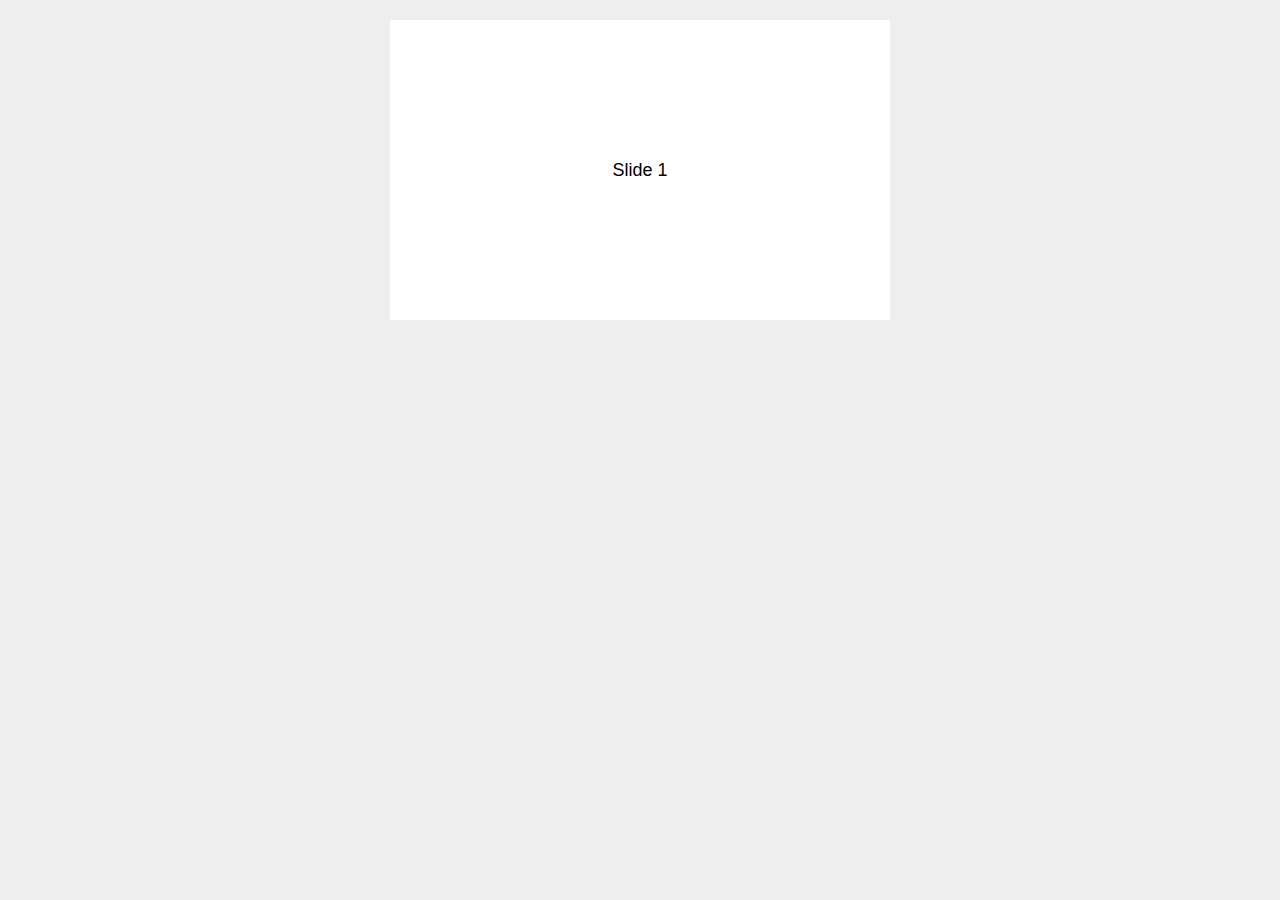
<file: static/lib/Swiper/3.4.2/demos/01-default.html>
<!DOCTYPE html>
<html lang="en">
<head>
    <meta charset="utf-8">
    <title>Swiper demo</title>
    <!-- Link Swiper's CSS -->
    <link rel="stylesheet" href="../css/swiper.min.css">

    <!-- Demo styles -->
    <style>
    body {
        background: #eee;
        font-family: Helvetica Neue, Helvetica, Arial, sans-serif;
        font-size: 14px;
        color:#000;
        margin: 0;
        padding: 0;
    }
    .swiper-container {
        width: 500px;
        height: 300px;
        margin: 20px auto;
    }
    .swiper-slide {
        text-align: center;
        font-size: 18px;
        background: #fff;
        
        /* Center slide text vertically */
        display: -webkit-box;
        display: -ms-flexbox;
        display: -webkit-flex;
        display: flex;
        -webkit-box-pack: center;
        -ms-flex-pack: center;
        -webkit-justify-content: center;
        justify-content: center;
        -webkit-box-align: center;
        -ms-flex-align: center;
        -webkit-align-items: center;
        align-items: center;
    }
    </style>
</head>
<body>
    <!-- Swiper -->
    <div class="swiper-container">
        <div class="swiper-wrapper">
            <div class="swiper-slide">Slide 1</div>
            <div class="swiper-slide">Slide 2</div>
            <div class="swiper-slide">Slide 3</div>
            <div class="swiper-slide">Slide 4</div>
            <div class="swiper-slide">Slide 5</div>
            <div class="swiper-slide">Slide 6</div>
            <div class="swiper-slide">Slide 7</div>
            <div class="swiper-slide">Slide 8</div>
            <div class="swiper-slide">Slide 9</div>
            <div class="swiper-slide">Slide 10</div>
        </div>
    </div>

    <!-- Swiper JS -->
    <script src="../js/swiper.min.js"></script>

    <!-- Initialize Swiper -->
    <script>
    var swiper = new Swiper('.swiper-container');
    </script>
</body>
</html>
</file>
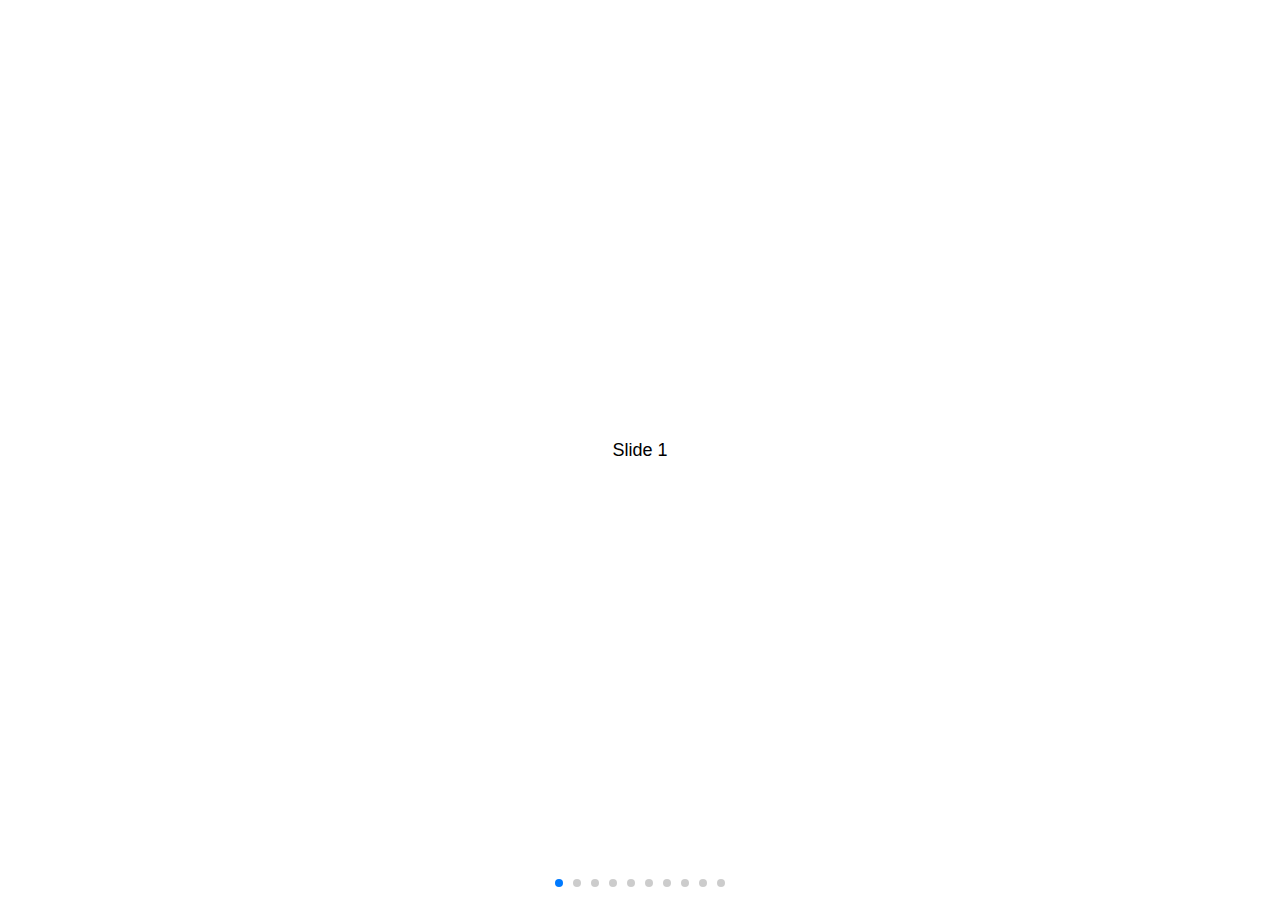
<file: static/lib/Swiper/3.4.2/demos/02-responsive.html>
<!DOCTYPE html>
<html lang="en">
<head>
    <meta charset="utf-8">
    <title>Swiper demo</title>
    <meta name="viewport" content="width=device-width, initial-scale=1, minimum-scale=1, maximum-scale=1">

    <!-- Link Swiper's CSS -->
    <link rel="stylesheet" href="../css/swiper.min.css">

    <!-- Demo styles -->
    <style>
    html, body {
        position: relative;
        height: 100%;
    }
    body {
        background: #eee;
        font-family: Helvetica Neue, Helvetica, Arial, sans-serif;
        font-size: 14px;
        color:#000;
        margin: 0;
        padding: 0;
    }
    .swiper-container {
        width: 100%;
        height: 100%;
    }
    .swiper-slide {
        text-align: center;
        font-size: 18px;
        background: #fff;

        /* Center slide text vertically */
        display: -webkit-box;
        display: -ms-flexbox;
        display: -webkit-flex;
        display: flex;
        -webkit-box-pack: center;
        -ms-flex-pack: center;
        -webkit-justify-content: center;
        justify-content: center;
        -webkit-box-align: center;
        -ms-flex-align: center;
        -webkit-align-items: center;
        align-items: center;
    }
    </style>
</head>
<body>
    <!-- Swiper -->
    <div class="swiper-container">
        <div class="swiper-wrapper">
            <div class="swiper-slide">Slide 1</div>
            <div class="swiper-slide">Slide 2</div>
            <div class="swiper-slide">Slide 3</div>
            <div class="swiper-slide">Slide 4</div>
            <div class="swiper-slide">Slide 5</div>
            <div class="swiper-slide">Slide 6</div>
            <div class="swiper-slide">Slide 7</div>
            <div class="swiper-slide">Slide 8</div>
            <div class="swiper-slide">Slide 9</div>
            <div class="swiper-slide">Slide 10</div>
        </div>
        <!-- Add Pagination -->
        <div class="swiper-pagination"></div>
    </div>

    <!-- Swiper JS -->
    <script src="../js/swiper.min.js"></script>

    <!-- Initialize Swiper -->
    <script>
    var swiper = new Swiper('.swiper-container', {
        pagination: '.swiper-pagination',
        paginationClickable: true
    });
    </script>
</body>
</html>
</file>
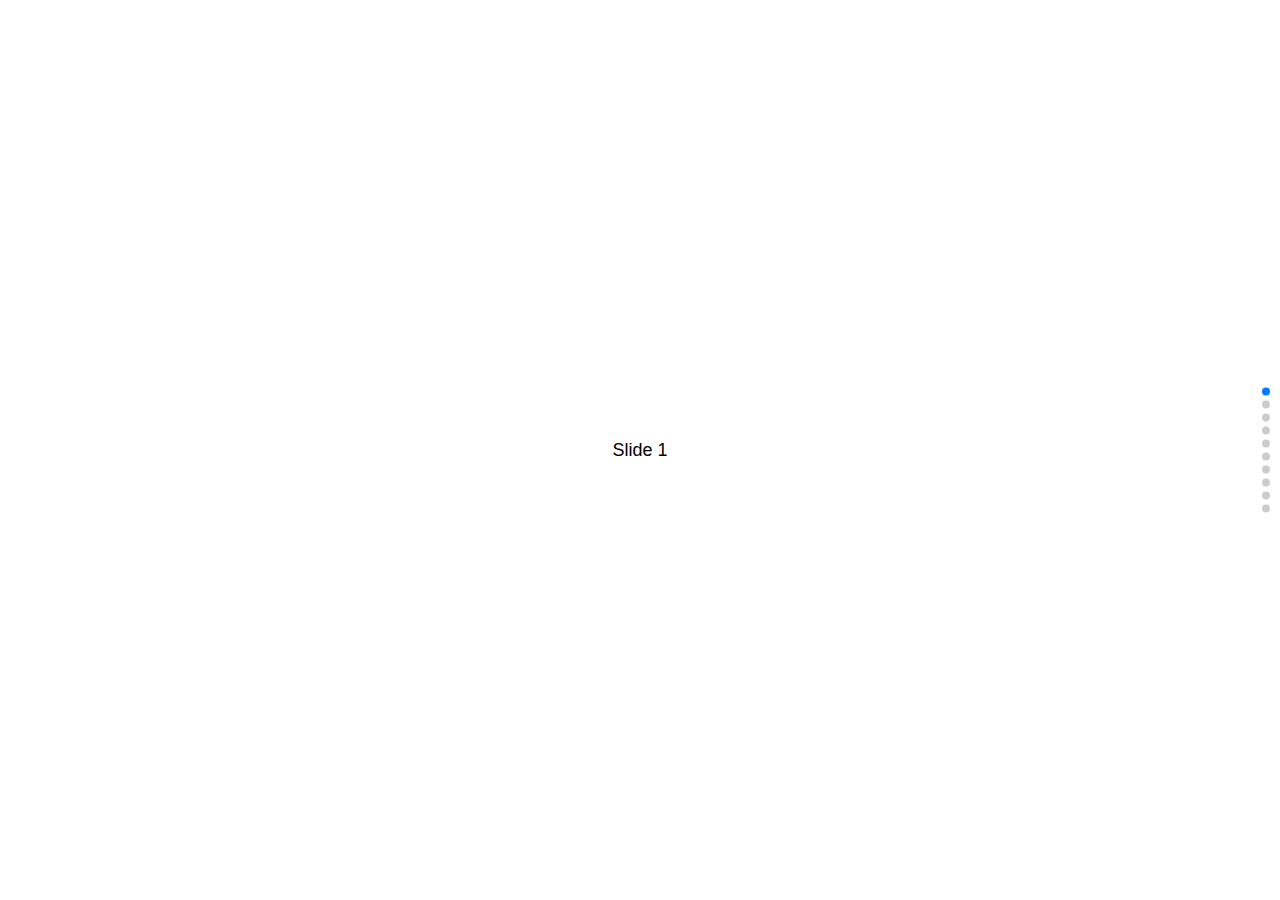
<file: static/lib/Swiper/3.4.2/demos/03-vertical.html>
<!DOCTYPE html>
<html lang="en">
<head>
    <meta charset="utf-8">
    <title>Swiper demo</title>
    <meta name="viewport" content="width=device-width, initial-scale=1, minimum-scale=1, maximum-scale=1">

    <!-- Link Swiper's CSS -->
    <link rel="stylesheet" href="../css/swiper.min.css">

    <!-- Demo styles -->
    <style>
    html, body {
        position: relative;
        height: 100%;
    }
    body {
        background: #eee;
        font-family: Helvetica Neue, Helvetica, Arial, sans-serif;
        font-size: 14px;
        color:#000;
        margin: 0;
        padding: 0;
    }
    .swiper-container {
        width: 100%;
        height: 100%;
    }
    .swiper-slide {
        text-align: center;
        font-size: 18px;
        background: #fff;

        /* Center slide text vertically */
        display: -webkit-box;
        display: -ms-flexbox;
        display: -webkit-flex;
        display: flex;
        -webkit-box-pack: center;
        -ms-flex-pack: center;
        -webkit-justify-content: center;
        justify-content: center;
        -webkit-box-align: center;
        -ms-flex-align: center;
        -webkit-align-items: center;
        align-items: center;
    }
    </style>
</head>
<body>
    <!-- Swiper -->
    <div class="swiper-container">
        <div class="swiper-wrapper">
            <div class="swiper-slide">Slide 1</div>
            <div class="swiper-slide">Slide 2</div>
            <div class="swiper-slide">Slide 3</div>
            <div class="swiper-slide">Slide 4</div>
            <div class="swiper-slide">Slide 5</div>
            <div class="swiper-slide">Slide 6</div>
            <div class="swiper-slide">Slide 7</div>
            <div class="swiper-slide">Slide 8</div>
            <div class="swiper-slide">Slide 9</div>
            <div class="swiper-slide">Slide 10</div>
        </div>
        <!-- Add Pagination -->
        <div class="swiper-pagination"></div>
    </div>

    <!-- Swiper JS -->
    <script src="../js/swiper.min.js"></script>

    <!-- Initialize Swiper -->
    <script>
    var swiper = new Swiper('.swiper-container', {
        pagination: '.swiper-pagination',
        paginationClickable: true,
        direction: 'vertical'
    });
    </script>
</body>
</html>
</file>
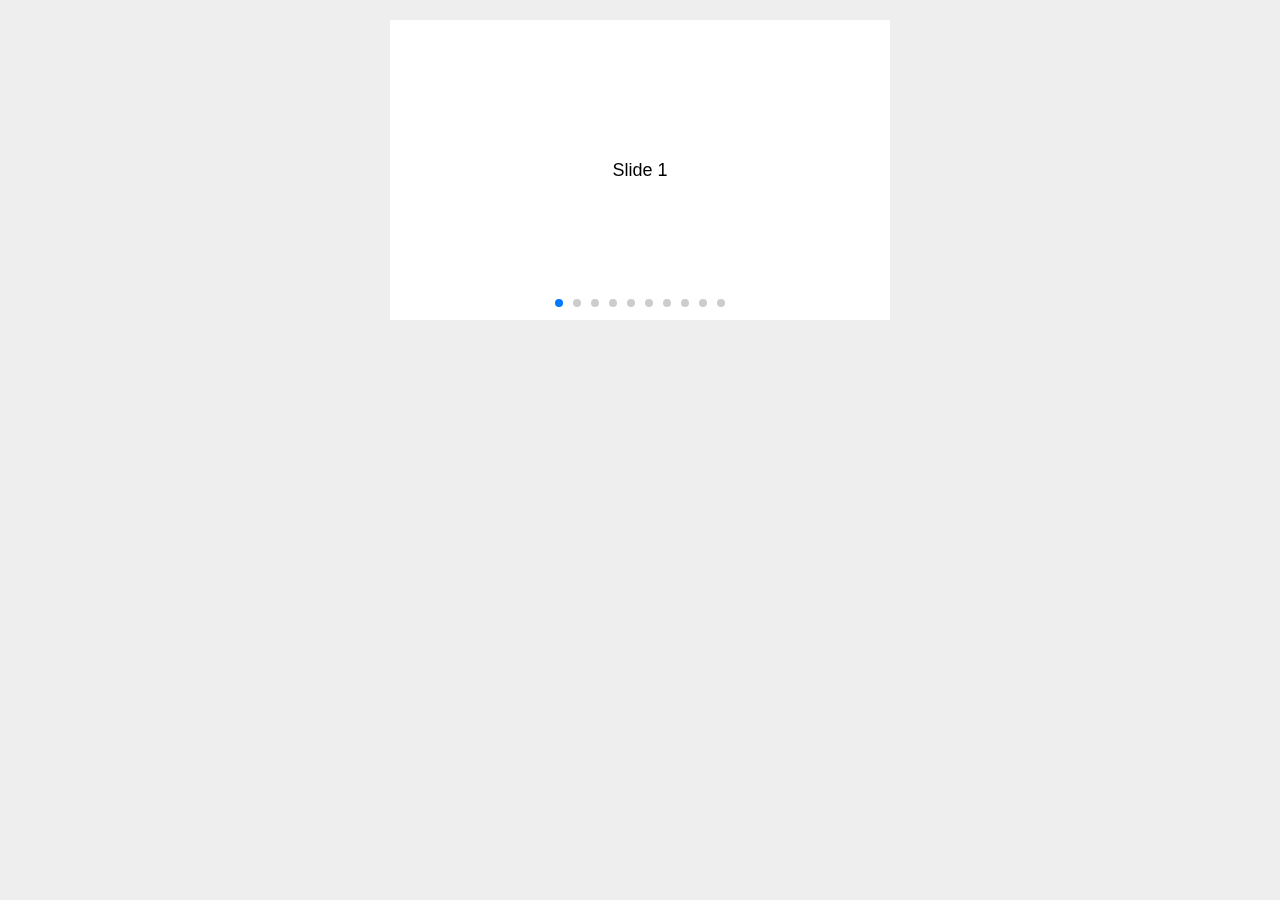
<file: static/lib/Swiper/3.4.2/demos/04-space-between.html>
<!DOCTYPE html>
<html lang="en">
<head>
    <meta charset="utf-8">
    <title>Swiper demo</title>
    <meta name="viewport" content="width=device-width, initial-scale=1, minimum-scale=1, maximum-scale=1">

    <!-- Link Swiper's CSS -->
    <link rel="stylesheet" href="../css/swiper.min.css">

    <!-- Demo styles -->
    <style>
    body {
        background: #eee;
        font-family: Helvetica Neue, Helvetica, Arial, sans-serif;
        font-size: 14px;
        color:#000;
        margin: 0;
        padding: 0;
    }
    .swiper-container {
        width: 500px;
        height: 300px;
        margin: 20px auto;
    }
    .swiper-slide {
        text-align: center;
        font-size: 18px;
        background: #fff;

        /* Center slide text vertically */
        display: -webkit-box;
        display: -ms-flexbox;
        display: -webkit-flex;
        display: flex;
        -webkit-box-pack: center;
        -ms-flex-pack: center;
        -webkit-justify-content: center;
        justify-content: center;
        -webkit-box-align: center;
        -ms-flex-align: center;
        -webkit-align-items: center;
        align-items: center;
    }
    </style>
</head>
<body>
    <!-- Swiper -->
    <div class="swiper-container">
        <div class="swiper-wrapper">
            <div class="swiper-slide">Slide 1</div>
            <div class="swiper-slide">Slide 2</div>
            <div class="swiper-slide">Slide 3</div>
            <div class="swiper-slide">Slide 4</div>
            <div class="swiper-slide">Slide 5</div>
            <div class="swiper-slide">Slide 6</div>
            <div class="swiper-slide">Slide 7</div>
            <div class="swiper-slide">Slide 8</div>
            <div class="swiper-slide">Slide 9</div>
            <div class="swiper-slide">Slide 10</div>
        </div>
        <!-- Add Pagination -->
        <div class="swiper-pagination"></div>
    </div>

    <!-- Swiper JS -->
    <script src="../js/swiper.min.js"></script>

    <!-- Initialize Swiper -->
    <script>
    var swiper = new Swiper('.swiper-container', {
        pagination: '.swiper-pagination',
        paginationClickable: true,
        spaceBetween: 30,
    });
    </script>
</body>
</html>
</file>
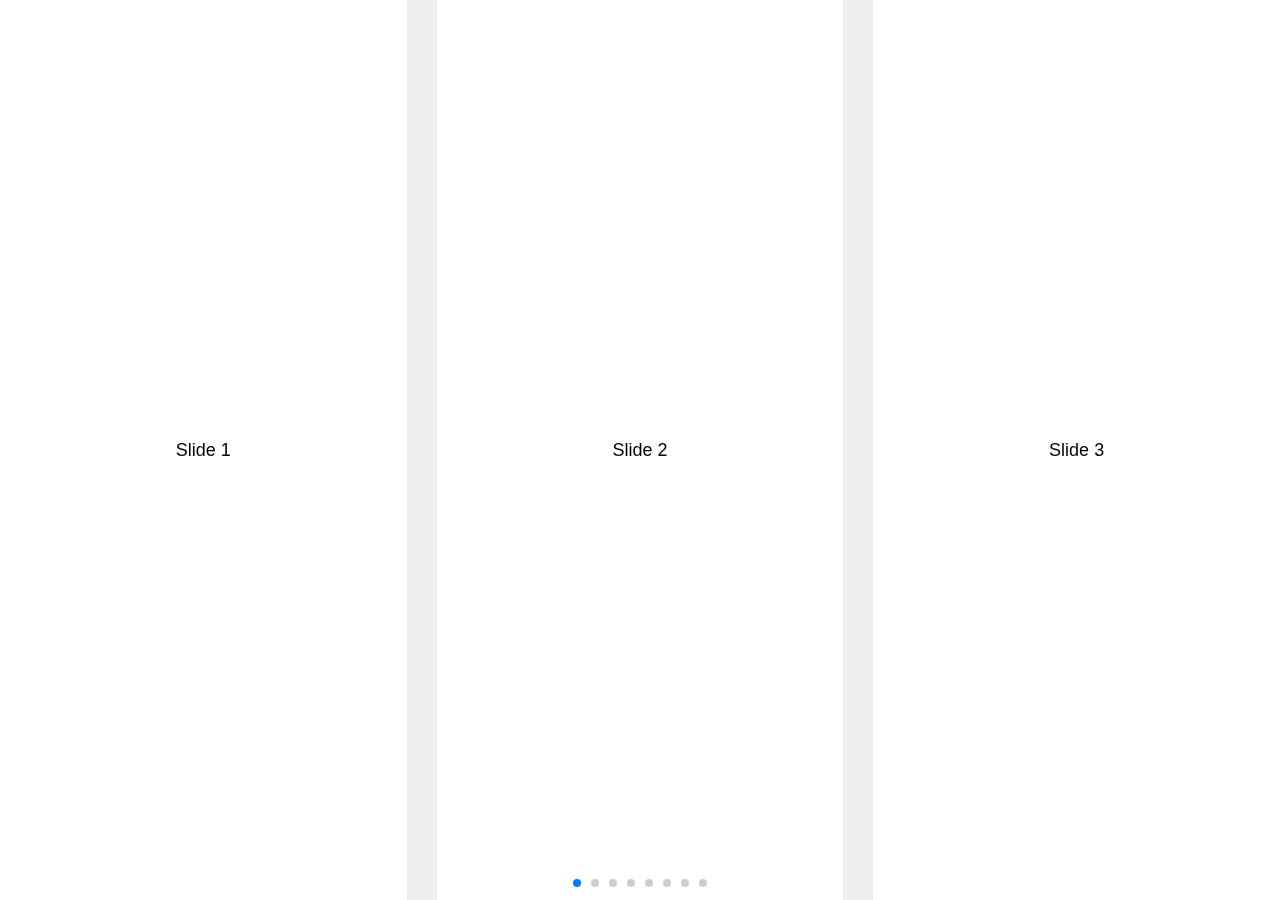
<file: static/lib/Swiper/3.4.2/demos/05-slides-per-view.html>
<!DOCTYPE html>
<html lang="en">
<head>
    <meta charset="utf-8">
    <title>Swiper demo</title>
    <meta name="viewport" content="width=device-width, initial-scale=1, minimum-scale=1, maximum-scale=1">

    <!-- Link Swiper's CSS -->
    <link rel="stylesheet" href="../css/swiper.min.css">

    <!-- Demo styles -->
    <style>
    html, body {
        position: relative;
        height: 100%;
    }
    body {
        background: #eee;
        font-family: Helvetica Neue, Helvetica, Arial, sans-serif;
        font-size: 14px;
        color:#000;
        margin: 0;
        padding: 0;
    }
    .swiper-container {
        width: 100%;
        height: 100%;
    }
    .swiper-slide {
        text-align: center;
        font-size: 18px;
        background: #fff;
        
        /* Center slide text vertically */
        display: -webkit-box;
        display: -ms-flexbox;
        display: -webkit-flex;
        display: flex;
        -webkit-box-pack: center;
        -ms-flex-pack: center;
        -webkit-justify-content: center;
        justify-content: center;
        -webkit-box-align: center;
        -ms-flex-align: center;
        -webkit-align-items: center;
        align-items: center;
    }
    </style>
</head>
<body>
    <!-- Swiper -->
    <div class="swiper-container">
        <div class="swiper-wrapper">
            <div class="swiper-slide">Slide 1</div>
            <div class="swiper-slide">Slide 2</div>
            <div class="swiper-slide">Slide 3</div>
            <div class="swiper-slide">Slide 4</div>
            <div class="swiper-slide">Slide 5</div>
            <div class="swiper-slide">Slide 6</div>
            <div class="swiper-slide">Slide 7</div>
            <div class="swiper-slide">Slide 8</div>
            <div class="swiper-slide">Slide 9</div>
            <div class="swiper-slide">Slide 10</div>
        </div>
        <!-- Add Pagination -->
        <div class="swiper-pagination"></div>
    </div>

    <!-- Swiper JS -->
    <script src="../js/swiper.min.js"></script>

    <!-- Initialize Swiper -->
    <script>
    var swiper = new Swiper('.swiper-container', {
        pagination: '.swiper-pagination',
        slidesPerView: 3,
        paginationClickable: true,
        spaceBetween: 30
    });
    </script>
</body>
</html>
</file>
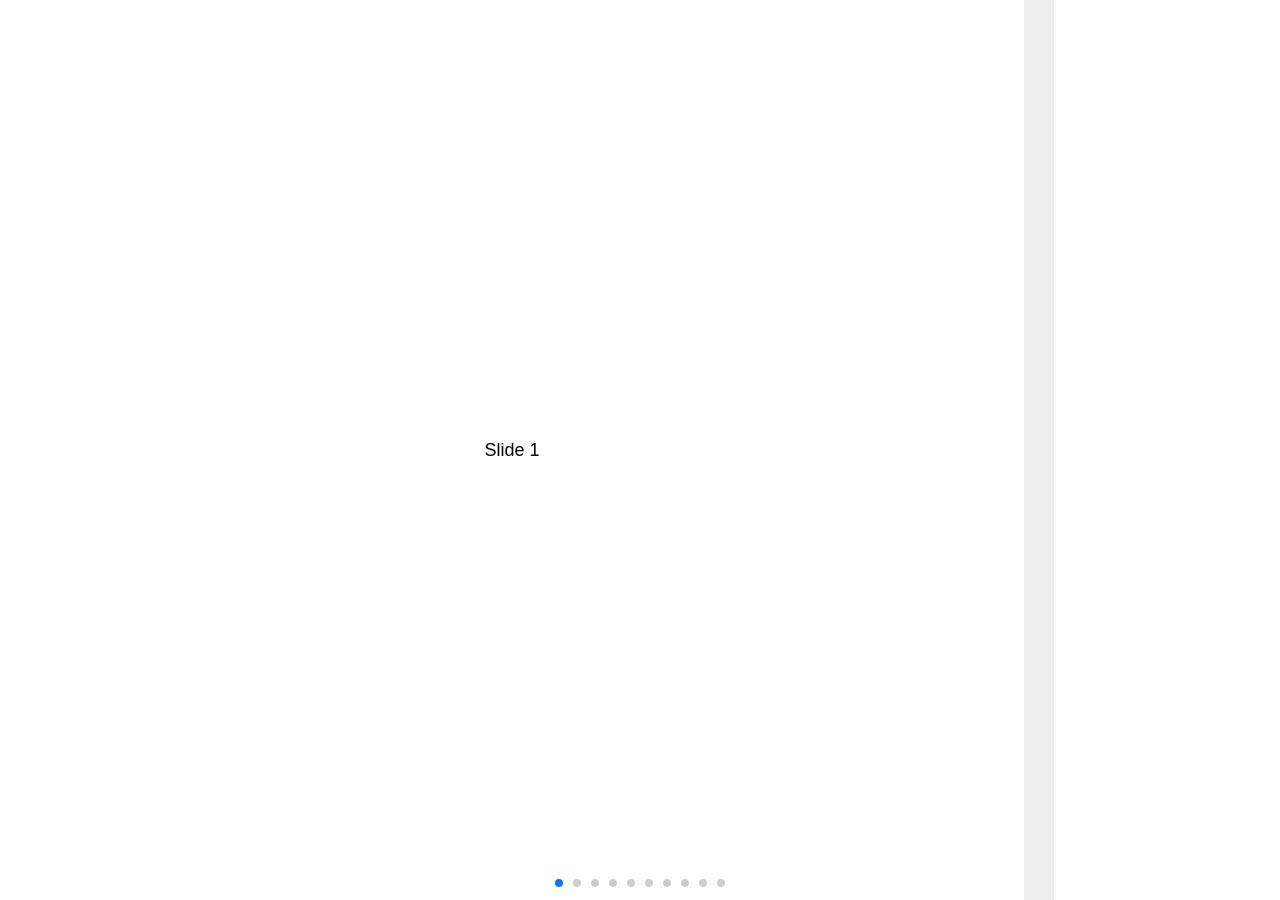
<file: static/lib/Swiper/3.4.2/demos/06-slides-per-view-auto.html>
<!DOCTYPE html>
<html lang="en">
<head>
    <meta charset="utf-8">
    <title>Swiper demo</title>
    <meta name="viewport" content="width=device-width, initial-scale=1, minimum-scale=1, maximum-scale=1">

    <!-- Link Swiper's CSS -->
    <link rel="stylesheet" href="../css/swiper.min.css">

    <!-- Demo styles -->
    <style>
    html, body {
        position: relative;
        height: 100%;
    }
    body {
        background: #eee;
        font-family: Helvetica Neue, Helvetica, Arial, sans-serif;
        font-size: 14px;
        color:#000;
        margin: 0;
        padding: 0;
    }
    .swiper-container {
        width: 100%;
        height: 100%;
    }
    .swiper-slide {
        text-align: center;
        font-size: 18px;
        background: #fff;
        width: 80%;

        /* Center slide text vertically */
        display: -webkit-box;
        display: -ms-flexbox;
        display: -webkit-flex;
        display: flex;
        -webkit-box-pack: center;
        -ms-flex-pack: center;
        -webkit-justify-content: center;
        justify-content: center;
        -webkit-box-align: center;
        -ms-flex-align: center;
        -webkit-align-items: center;
        align-items: center;
    }
    .swiper-slide:nth-child(2n) {
        width: 60%;
    }
    .swiper-slide:nth-child(3n) {
        width: 40%;
    }
    </style>
</head>
<body>
    <!-- Swiper -->
    <div class="swiper-container">
        <div class="swiper-wrapper">
            <div class="swiper-slide">Slide 1</div>
            <div class="swiper-slide">Slide 2</div>
            <div class="swiper-slide">Slide 3</div>
            <div class="swiper-slide">Slide 4</div>
            <div class="swiper-slide">Slide 5</div>
            <div class="swiper-slide">Slide 6</div>
            <div class="swiper-slide">Slide 7</div>
            <div class="swiper-slide">Slide 8</div>
            <div class="swiper-slide">Slide 9</div>
            <div class="swiper-slide">Slide 10</div>
        </div>
        <!-- Add Pagination -->
        <div class="swiper-pagination"></div>
    </div>

    <!-- Swiper JS -->
    <script src="../js/swiper.min.js"></script>

    <!-- Initialize Swiper -->
    <script>
    var swiper = new Swiper('.swiper-container', {
        pagination: '.swiper-pagination',
        slidesPerView: 'auto',
        paginationClickable: true,
        spaceBetween: 30
    });
    </script>
</body>
</html>
</file>
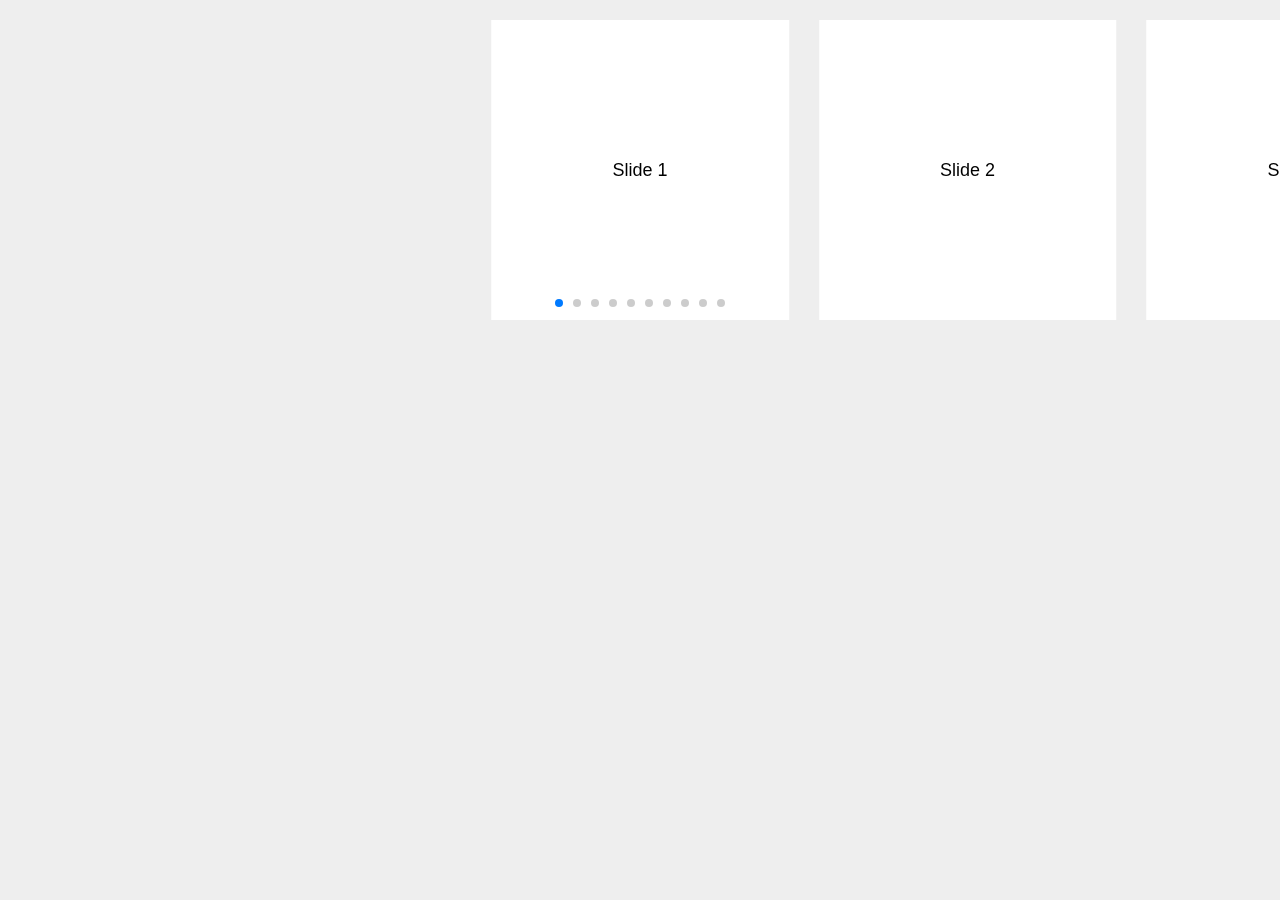
<file: static/lib/Swiper/3.4.2/demos/07-centered.html>
<!DOCTYPE html>
<html lang="en">
<head>
    <meta charset="utf-8">
    <title>Swiper demo</title>
    <meta name="viewport" content="width=device-width, initial-scale=1, minimum-scale=1, maximum-scale=1">

    <!-- Link Swiper's CSS -->
    <link rel="stylesheet" href="../css/swiper.min.css">

    <!-- Demo styles -->
    <style>
    body {
        background: #eee;
        font-family: Helvetica Neue, Helvetica, Arial, sans-serif;
        font-size: 14px;
        color:#000;
        margin: 0;
        padding: 0;
    }
    .swiper-container {
        width: 100%;
        height: 300px;
        margin: 20px auto;
    }
    .swiper-slide {
        text-align: center;
        font-size: 18px;
        background: #fff;
        width: 60%;

        /* Center slide text vertically */
        display: -webkit-box;
        display: -ms-flexbox;
        display: -webkit-flex;
        display: flex;
        -webkit-box-pack: center;
        -ms-flex-pack: center;
        -webkit-justify-content: center;
        justify-content: center;
        -webkit-box-align: center;
        -ms-flex-align: center;
        -webkit-align-items: center;
        align-items: center;
    }
    .swiper-slide:nth-child(2n) {
        width: 40%;
    }
    .swiper-slide:nth-child(3n) {
        width: 20%;
    }
    </style>
</head>
<body>
    <!-- Swiper -->
    <div class="swiper-container">
        <div class="swiper-wrapper">
            <div class="swiper-slide">Slide 1</div>
            <div class="swiper-slide">Slide 2</div>
            <div class="swiper-slide">Slide 3</div>
            <div class="swiper-slide">Slide 4</div>
            <div class="swiper-slide">Slide 5</div>
            <div class="swiper-slide">Slide 6</div>
            <div class="swiper-slide">Slide 7</div>
            <div class="swiper-slide">Slide 8</div>
            <div class="swiper-slide">Slide 9</div>
            <div class="swiper-slide">Slide 10</div>
        </div>
        <!-- Add Pagination -->
        <div class="swiper-pagination"></div>
    </div>

    <!-- Swiper JS -->
    <script src="../js/swiper.min.js"></script>

    <!-- Initialize Swiper -->
    <script>
    var swiper = new Swiper('.swiper-container', {
        pagination: '.swiper-pagination',
        slidesPerView: 4,
        centeredSlides: true,
        paginationClickable: true,
        spaceBetween: 30
    });
    </script>
</body>
</html>
</file>
<file: static/lib/Hui-iconfont/1.0.8/iconfont.css>
/* -----------H-ui前端框架-------------
* iconfont.css v1.0.8
* http://www.h-ui.net/
* Created & Modified by guojunhui
* Date modified 2016.06.21
*
* Copyright 2013-2015 北京颖杰联创科技有限公司 All rights reserved.
* Licensed under MIT license.
* http://opensource.org/licenses/MIT
*
*/
@font-face {font-family: "Hui-iconfont";
  src: url('iconfont.eot'); /* IE9*/
  src: url('iconfont.eot?#iefix') format('embedded-opentype'), /* IE6-IE8 */
  url('iconfont.woff') format('woff'), /* chrome、firefox */
  url('iconfont.ttf') format('truetype'), /* chrome、firefox、opera、Safari, Android, iOS 4.2+*/
  url('iconfont.svg#Hui-iconfont') format('svg'); /* iOS 4.1- */
}

.Hui-iconfont {
  font-family:"Hui-iconfont" !important;
  font-style:normal;
  -webkit-font-smoothing: antialiased;
  -webkit-text-stroke-width: 0.2px;
  -moz-osx-font-smoothing: grayscale;
}
.Hui-iconfont-gotop:before { content: "\e684"; }
.Hui-iconfont-music:before { content: "\e60f"; }
.Hui-iconfont-tags:before { content: "\e64b"; }
.Hui-iconfont-jieri:before { content: "\e727"; }
.Hui-iconfont-jishiqi:before { content: "\e728"; }
.Hui-iconfont-pad:before { content: "\e64c"; }
.Hui-iconfont-lunzi:before { content: "\e64d"; }
.Hui-iconfont-jiandao:before { content: "\e64e"; }
.Hui-iconfont-xianshiqi:before { content: "\e64f"; }
.Hui-iconfont-zhaoxiangji:before { content: "\e650"; }
.Hui-iconfont-danfanxiangji:before { content: "\e651"; }
.Hui-iconfont-dayinji:before { content: "\e652"; }
.Hui-iconfont-user-zhanzhang:before { content: "\e653"; }
.Hui-iconfont-chajian:before { content: "\e654"; }
.Hui-iconfont-arrow1-bottom:before { content: "\e674"; }
.Hui-iconfont-arrow1-left:before { content: "\e678"; }
.Hui-iconfont-arrow1-top:before { content: "\e679"; }
.Hui-iconfont-arrow1-right:before { content: "\e67a"; }
.Hui-iconfont-jieri1:before { content: "\e655"; }
.Hui-iconfont-face-weixiao:before { content: "\e656"; }
.Hui-iconfont-face-chijing:before { content: "\e657"; }
.Hui-iconfont-face-dai:before { content: "\e658"; }
.Hui-iconfont-face-shuaku:before { content: "\e659"; }
.Hui-iconfont-face-mogui:before { content: "\e65a"; }
.Hui-iconfont-face-ganga:before { content: "\e65b"; }
.Hui-iconfont-face-qin:before { content: "\e65c"; }
.Hui-iconfont-face-nu:before { content: "\e65d"; }
.Hui-iconfont-face-zhayan:before { content: "\e65e"; }
.Hui-iconfont-face-shengqi:before { content: "\e65f"; }
.Hui-iconfont-face-ma:before { content: "\e660"; }
.Hui-iconfont-face-bishi:before { content: "\e661"; }
.Hui-iconfont-face-maimeng:before { content: "\e662"; }
.Hui-iconfont-face-jingdai:before { content: "\e663"; }
.Hui-iconfont-face-yun:before { content: "\e664"; }
.Hui-iconfont-home2:before { content: "\e67f"; }
.Hui-iconfont-search2:before { content: "\e665"; }
.Hui-iconfont-share2:before { content: "\e666"; }
.Hui-iconfont-face:before { content: "\e668"; }
.Hui-iconfont-wuliu:before { content: "\e669"; }
.Hui-iconfont-dianpu:before { content: "\e66a"; }
.Hui-iconfont-chexiao:before { content: "\e66b"; }
.Hui-iconfont-zhongzuo:before { content: "\e66c"; }
.Hui-iconfont-zan:before { content: "\e66d"; }
.Hui-iconfont-cai:before { content: "\e66e"; }
.Hui-iconfont-yuyin3:before { content: "\e66f"; }
.Hui-iconfont-cart2-selected:before { content: "\e670"; }
.Hui-iconfont-weizhi:before { content: "\e671"; }
.Hui-iconfont-face-ku:before { content: "\e688"; }
.Hui-iconfont-down:before { content: "\e640"; }
.Hui-iconfont-cart2-man:before { content: "\e672"; }
.Hui-iconfont-card2-kong:before { content: "\e673"; }
.Hui-iconfont-luyin:before { content: "\e619"; }
.Hui-iconfont-html:before { content: "\e69f"; }
.Hui-iconfont-css:before { content: "\e6a0"; }
.Hui-iconfont-android:before { content: "\e6a2"; }
.Hui-iconfont-github:before { content: "\e6d1"; }
.Hui-iconfont-html5:before { content: "\e6d2"; }
.Hui-iconfont-huangguan:before { content: "\e6d3"; }
.Hui-iconfont-news:before { content: "\e616"; }
.Hui-iconfont-slider-right:before { content: "\e63d"; }
.Hui-iconfont-slider-left:before { content: "\e67d"; }
.Hui-iconfont-tuku:before { content: "\e613"; }
.Hui-iconfont-shuru:before { content: "\e647"; }
.Hui-iconfont-sanjiao:before { content: "\e67e"; }
.Hui-iconfont-share-renren:before { content: "\e6d8"; }
.Hui-iconfont-share-tweibo:before { content: "\e6d9"; }
.Hui-iconfont-arrow2-left:before { content: "\e6d4"; }
.Hui-iconfont-paixu:before { content: "\e675"; }
.Hui-iconfont-niming:before { content: "\e624"; }
.Hui-iconfont-add:before { content: "\e600"; }
.Hui-iconfont-root:before { content: "\e62d"; }
.Hui-iconfont-xuanzhong:before { content: "\e676"; }
.Hui-iconfont-weixuanzhong:before { content: "\e677"; }
.Hui-iconfont-arrow2-bottom:before { content: "\e6d5"; }
.Hui-iconfont-arrow2-top:before { content: "\e6d6"; }
.Hui-iconfont-like2:before { content: "\e648"; }
.Hui-iconfont-arrow2-right:before { content: "\e6d7"; }
.Hui-iconfont-shangyishou:before { content: "\e6db"; }
.Hui-iconfont-xiayishou:before { content: "\e6e3"; }
.Hui-iconfont-share-weixin:before { content: "\e694"; }
.Hui-iconfont-shenhe-tingyong:before { content: "\e631"; }
.Hui-iconfont-gouxuan2:before { content: "\e601"; }
.Hui-iconfont-selected:before { content: "\e617"; }
.Hui-iconfont-jianhao:before { content: "\e6a1"; }
.Hui-iconfont-user-group:before { content: "\e62b"; }
.Hui-iconfont-yiguanzhu:before { content: "\e680"; }
.Hui-iconfont-gengduo3:before { content: "\e6f9"; }
.Hui-iconfont-comment:before { content: "\e622"; }
.Hui-iconfont-tongji-zhu:before { content: "\e618"; }
.Hui-iconfont-like:before { content: "\e649"; }
.Hui-iconfont-shangjia:before { content: "\e6dc"; }
.Hui-iconfont-save:before { content: "\e632"; }
.Hui-iconfont-gongsi:before { content: "\e643"; }
.Hui-iconfont-system:before { content: "\e62e"; }
.Hui-iconfont-pifu:before { content: "\e62a"; }
.Hui-iconfont-menu:before { content: "\e667"; }
.Hui-iconfont-msg:before { content: "\e62f"; }
.Hui-iconfont-huangguan1:before { content: "\e729"; }
.Hui-iconfont-userid:before { content: "\e602"; }
.Hui-iconfont-cang-selected:before { content: "\e630"; }
.Hui-iconfont-yundown:before { content: "\e641"; }
.Hui-iconfont-help:before { content: "\e633"; }
.Hui-iconfont-chuku:before { content: "\e634"; }
.Hui-iconfont-picture:before { content: "\e646"; }
.Hui-iconfont-wenzhouyinxing:before { content: "\e6ed"; }
.Hui-iconfont-ad:before { content: "\e635"; }
.Hui-iconfont-fenlei:before { content: "\e681"; }
.Hui-iconfont-saoyisao:before { content: "\e682"; }
.Hui-iconfont-search:before { content: "\e683"; }
.Hui-iconfont-tuwenxiangqing:before { content: "\e685"; }
.Hui-iconfont-leijipingjia:before { content: "\e686"; }
.Hui-iconfont-hetong:before { content: "\e636"; }
.Hui-iconfont-tongji:before { content: "\e61a"; }
.Hui-iconfont-quanbudingdan:before { content: "\e687"; }
.Hui-iconfont-cang:before { content: "\e61b"; }
.Hui-iconfont-xiaoxi:before { content: "\e68a"; }
.Hui-iconfont-renwu:before { content: "\e637"; }
.Hui-iconfont-more:before { content: "\e68b"; }
.Hui-iconfont-zhizhao:before { content: "\e638"; }
.Hui-iconfont-fabu:before { content: "\e603"; }
.Hui-iconfont-shenhe-butongguo2:before { content: "\e6dd"; }
.Hui-iconfont-share-qq:before { content: "\e67b"; }
.Hui-iconfont-upload:before { content: "\e642"; }
.Hui-iconfont-add2:before { content: "\e604"; }
.Hui-iconfont-jiesuo:before { content: "\e605"; }
.Hui-iconfont-zhongtumoshi:before { content: "\e68c"; }
.Hui-iconfont-datumoshi:before { content: "\e68d"; }
.Hui-iconfont-face2:before { content: "\e68e"; }
.Hui-iconfont-huanyipi:before { content: "\e68f"; }
.Hui-iconfont-shijian:before { content: "\e690"; }
.Hui-iconfont-feedback:before { content: "\e691"; }
.Hui-iconfont-feedback2:before { content: "\e692"; }
.Hui-iconfont-share-pengyouquan:before { content: "\e693"; }
.Hui-iconfont-zan2:before { content: "\e697"; }
.Hui-iconfont-arrow3-bottom:before { content: "\e698"; }
.Hui-iconfont-arrow3-top:before { content: "\e699"; }
.Hui-iconfont-arrow3-right:before { content: "\e69a"; }
.Hui-iconfont-arrow3-left:before { content: "\e69b"; }
.Hui-iconfont-more2:before { content: "\e69c"; }
.Hui-iconfont-cang2-selected:before { content: "\e69d"; }
.Hui-iconfont-cang2:before { content: "\e69e"; }
.Hui-iconfont-dangan:before { content: "\e639"; }
.Hui-iconfont-money:before { content: "\e63a"; }
.Hui-iconfont-share-weibo:before { content: "\e6da"; }
.Hui-iconfont-email:before { content: "\e63b"; }
.Hui-iconfont-tongji-xian:before { content: "\e61c"; }
.Hui-iconfont-bank:before { content: "\e628"; }
.Hui-iconfont-home:before { content: "\e625"; }
.Hui-iconfont-user:before { content: "\e62c"; }
.Hui-iconfont-log:before { content: "\e623"; }
.Hui-iconfont-pages:before { content: "\e626"; }
.Hui-iconfont-sim:before { content: "\e629"; }
.Hui-iconfont-tingzhi:before { content: "\e6e4"; }
.Hui-iconfont-dengdai:before { content: "\e606"; }
.Hui-iconfont-user-add:before { content: "\e607"; }
.Hui-iconfont-copy:before { content: "\e6ea"; }
.Hui-iconfont-file:before { content: "\e63e"; }
.Hui-iconfont-share-douban:before { content: "\e67c"; }
.Hui-iconfont-share-zhihu:before { content: "\e689"; }
.Hui-iconfont-daochu:before { content: "\e644"; }
.Hui-iconfont-daoru:before { content: "\e645"; }
.Hui-iconfont-weigouxuan2:before { content: "\e608"; }
.Hui-iconfont-phone:before { content: "\e696"; }
.Hui-iconfont-bold:before { content: "\e6e7"; }
.Hui-iconfont-manage2:before { content: "\e63c"; }
.Hui-iconfont-edit:before { content: "\e6df"; }
.Hui-iconfont-del2:before { content: "\e609"; }
.Hui-iconfont-duigou:before { content: "\e6e8"; }
.Hui-iconfont-chongqi:before { content: "\e6f7"; }
.Hui-iconfont-avatar:before { content: "\e60a"; }
.Hui-iconfont-del:before { content: "\e60b"; }
.Hui-iconfont-edit2:before { content: "\e60c"; }
.Hui-iconfont-zanting:before { content: "\e6e5"; }
.Hui-iconfont-apple:before { content: "\e64a"; }
.Hui-iconfont-guangdayinxing:before { content: "\e6f0"; }
.Hui-iconfont-minshengyinxing:before { content: "\e6f4"; }
.Hui-iconfont-xiajia:before { content: "\e6de"; }
.Hui-iconfont-manage:before { content: "\e61d"; }
.Hui-iconfont-user2:before { content: "\e60d"; }
.Hui-iconfont-code:before { content: "\e6ee"; }
.Hui-iconfont-cut:before { content: "\e6ef"; }
.Hui-iconfont-link:before { content: "\e6f1"; }
.Hui-iconfont-new:before { content: "\e6f2"; }
.Hui-iconfont-ordered-list:before { content: "\e6f3"; }
.Hui-iconfont-unordered-list:before { content: "\e6f5"; }
.Hui-iconfont-share-qzone:before { content: "\e6c8"; }
.Hui-iconfont-suoding:before { content: "\e60e"; }
.Hui-iconfont-tel2:before { content: "\e6a3"; }
.Hui-iconfont-order:before { content: "\e627"; }
.Hui-iconfont-shujutongji:before { content: "\e61e"; }
.Hui-iconfont-del3:before { content: "\e6e2"; }
.Hui-iconfont-add3:before { content: "\e610"; }
.Hui-iconfont-add4:before { content: "\e61f"; }
.Hui-iconfont-xiangpicha:before { content: "\e72a"; }
.Hui-iconfont-key:before { content: "\e63f"; }
.Hui-iconfont-yuyin2:before { content: "\e6a4"; }
.Hui-iconfont-yuyin:before { content: "\e6a5"; }
.Hui-iconfont-close:before { content: "\e6a6"; }
.Hui-iconfont-xuanze:before { content: "\e6a7"; }
.Hui-iconfont-xuanzhong1:before { content: "\e6a8"; }
.Hui-iconfont-yiguanzhu1:before { content: "\e6a9"; }
.Hui-iconfont-share:before { content: "\e6aa"; }
.Hui-iconfont-zhuanfa:before { content: "\e6ab"; }
.Hui-iconfont-tianqi-duoyun:before { content: "\e6ac"; }
.Hui-iconfont-tianqi-mai:before { content: "\e6ad"; }
.Hui-iconfont-tianqi-qing:before { content: "\e6ae"; }
.Hui-iconfont-tianqi-wu:before { content: "\e6af"; }
.Hui-iconfont-tianqi-xue:before { content: "\e6b0"; }
.Hui-iconfont-tianqi-yin:before { content: "\e6b1"; }
.Hui-iconfont-tianqi-yu:before { content: "\e6b2"; }
.Hui-iconfont-daipingjia:before { content: "\e6b3"; }
.Hui-iconfont-vip-card2:before { content: "\e6b4"; }
.Hui-iconfont-jifen:before { content: "\e6b5"; }
.Hui-iconfont-youhuiquan:before { content: "\e6b6"; }
.Hui-iconfont-hongbao:before { content: "\e6b7"; }
.Hui-iconfont-cart-selected:before { content: "\e6b8"; }
.Hui-iconfont-cart-kong:before { content: "\e6b9"; }
.Hui-iconfont-jiangjia:before { content: "\e6ba"; }
.Hui-iconfont-liwu:before { content: "\e6bb"; }
.Hui-iconfont-caiqie:before { content: "\e6bc"; }
.Hui-iconfont-xuanzhuan:before { content: "\e6bd"; }
.Hui-iconfont-bigpic:before { content: "\e6be"; }
.Hui-iconfont-list:before { content: "\e6bf"; }
.Hui-iconfont-middle:before { content: "\e6c0"; }
.Hui-iconfont-hot:before { content: "\e6c1"; }
.Hui-iconfont-paishe:before { content: "\e6c2"; }
.Hui-iconfont-hot1:before { content: "\e6c3"; }
.Hui-iconfont-new1:before { content: "\e6c4"; }
.Hui-iconfont-xiaoxi1:before { content: "\e6c5"; }
.Hui-iconfont-canshu:before { content: "\e6c6"; }
.Hui-iconfont-tel:before { content: "\e6c7"; }
.Hui-iconfont-dingwei:before { content: "\e6c9"; }
.Hui-iconfont-hongbao2:before { content: "\e6ca"; }
.Hui-iconfont-2code:before { content: "\e6cb"; }
.Hui-iconfont-vip:before { content: "\e6cc"; }
.Hui-iconfont-tishi:before { content: "\e6cd"; }
.Hui-iconfont-dingyue:before { content: "\e6ce"; }
.Hui-iconfont-italic:before { content: "\e6e9"; }
.Hui-iconfont-yulan:before { content: "\e695"; }
.Hui-iconfont-usergroup2:before { content: "\e611"; }
.Hui-iconfont-goods:before { content: "\e620"; }
.Hui-iconfont-paixingbang:before { content: "\e6cf"; }
.Hui-iconfont-qingdaoyinxing:before { content: "\e6f6"; }
.Hui-iconfont-kefu:before { content: "\e6d0"; }
.Hui-iconfont-picture1:before { content: "\e612"; }
.Hui-iconfont-weigouxuan:before { content: "\e614"; }
.Hui-iconfont-fanqiang:before { content: "\e6fa"; }
.Hui-iconfont-shenhe-weitongguo:before { content: "\e6e0"; }
.Hui-iconfont-shenhe-tongguo:before { content: "\e6e1"; }
.Hui-iconfont-tongji-bing:before { content: "\e621"; }
.Hui-iconfont-gouxuan:before { content: "\e615"; }
.Hui-iconfont-jiansheyinxing:before { content: "\e6f8"; }
.Hui-iconfont-moban:before { content: "\e72b"; }
.Hui-iconfont-pay-weixin:before { content: "\e719"; }
.Hui-iconfont-pay-alipay-2:before { content: "\e71c"; }
.Hui-iconfont-beijingyinxing:before { content: "\e6fb"; }
.Hui-iconfont-guangdongfazhanyinxing:before { content: "\e703"; }
.Hui-iconfont-zhaoshangyinxing:before { content: "\e704"; }
.Hui-iconfont-zheshangyinxing:before { content: "\e712"; }
.Hui-iconfont-zhongguonongyeyinxing:before { content: "\e713"; }
.Hui-iconfont-cdbank:before { content: "\e714"; }
.Hui-iconfont-gengduo2:before { content: "\e716"; }
.Hui-iconfont-bofang:before { content: "\e6e6"; }
.Hui-iconfont-gengduo4:before { content: "\e717"; }
.Hui-iconfont-text-height:before { content: "\e6fc"; }
.Hui-iconfont-text-width:before { content: "\e6fd"; }
.Hui-iconfont-underline:before { content: "\e6fe"; }
.Hui-iconfont-star:before { content: "\e6ff"; }
.Hui-iconfont-star-half:before { content: "\e700"; }
.Hui-iconfont-star-halfempty:before { content: "\e701"; }
.Hui-iconfont-star-o:before { content: "\e702"; }
.Hui-iconfont-font:before { content: "\e6ec"; }
.Hui-iconfont-hangzhouyinxing:before { content: "\e718"; }
.Hui-iconfont-jiaotongyinxing:before { content: "\e71a"; }
.Hui-iconfont-gengduo:before { content: "\e715"; }
.Hui-iconfont-avatar2:before { content: "\e705"; }
.Hui-iconfont-close2:before { content: "\e706"; }
.Hui-iconfont-about:before { content: "\e707"; }
.Hui-iconfont-phone-android:before { content: "\e708"; }
.Hui-iconfont-search1:before { content: "\e709"; }
.Hui-iconfont-comment1:before { content: "\e70a"; }
.Hui-iconfont-read:before { content: "\e70b"; }
.Hui-iconfont-feedback1:before { content: "\e70c"; }
.Hui-iconfont-practice:before { content: "\e70d"; }
.Hui-iconfont-align-center:before { content: "\e70e"; }
.Hui-iconfont-align-justify:before { content: "\e70f"; }
.Hui-iconfont-align-left:before { content: "\e710"; }
.Hui-iconfont-align-right:before { content: "\e711"; }
.Hui-iconfont-paste:before { content: "\e6eb"; }
.Hui-iconfont-pay-alipay-1:before { content: "\e71f"; }
.Hui-iconfont-pufayinxing:before { content: "\e71b"; }
.Hui-iconfont-gongshangyinxing:before { content: "\e71d"; }
.Hui-iconfont-huaxiayinxing:before { content: "\e71e"; }
.Hui-iconfont-youzhengyinxing:before { content: "\e721"; }
.Hui-iconfont-zhongguoyinxing:before { content: "\e722"; }
.Hui-iconfont-zhongxinyinxing:before { content: "\e723"; }
.Hui-iconfont-shanghaiyinxing:before { content: "\e724"; }
.Hui-iconfont-banzhu:before { content: "\e72c"; }
.Hui-iconfont-yuedu:before { content: "\e720"; }
.Hui-iconfont-yanjing:before { content: "\e725"; }
.Hui-iconfont-power:before { content: "\e726"; }
.Hui-iconfont-moban-2:before { content: "\e72d"; }
</file>
